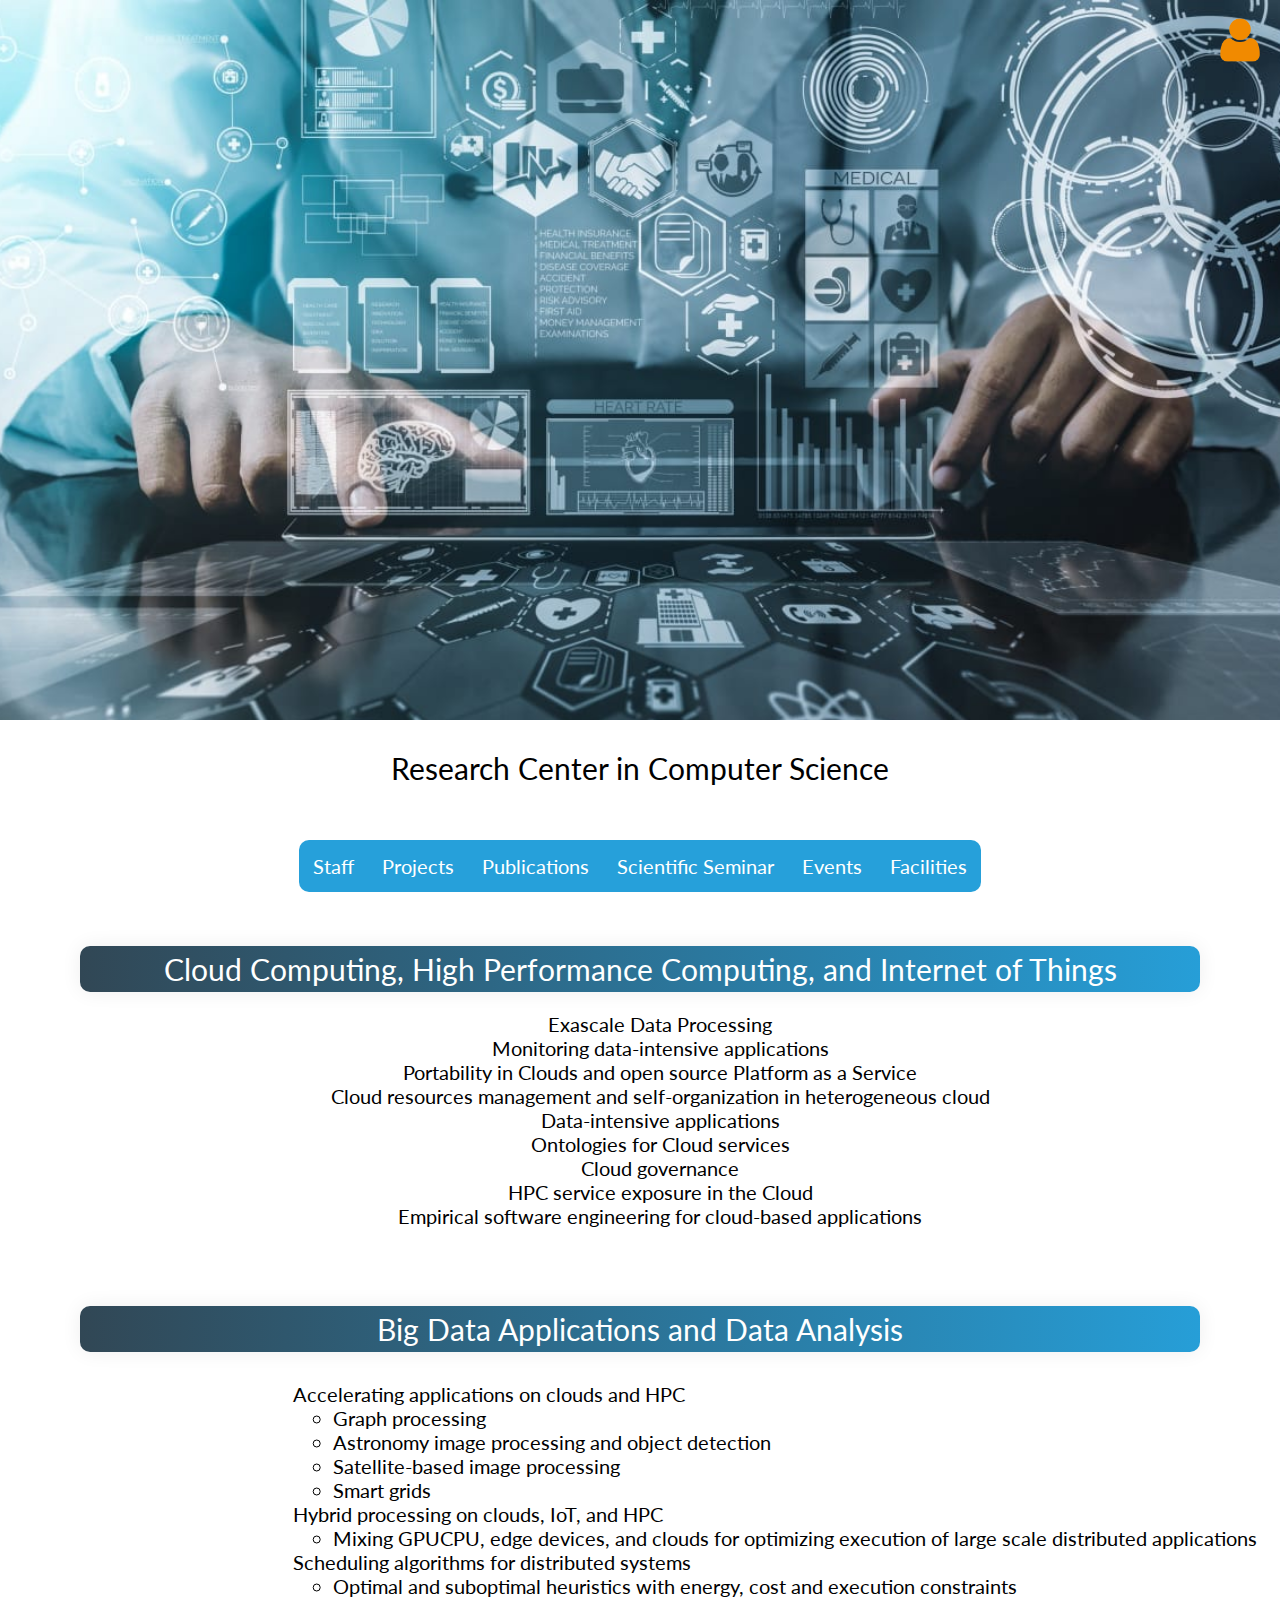
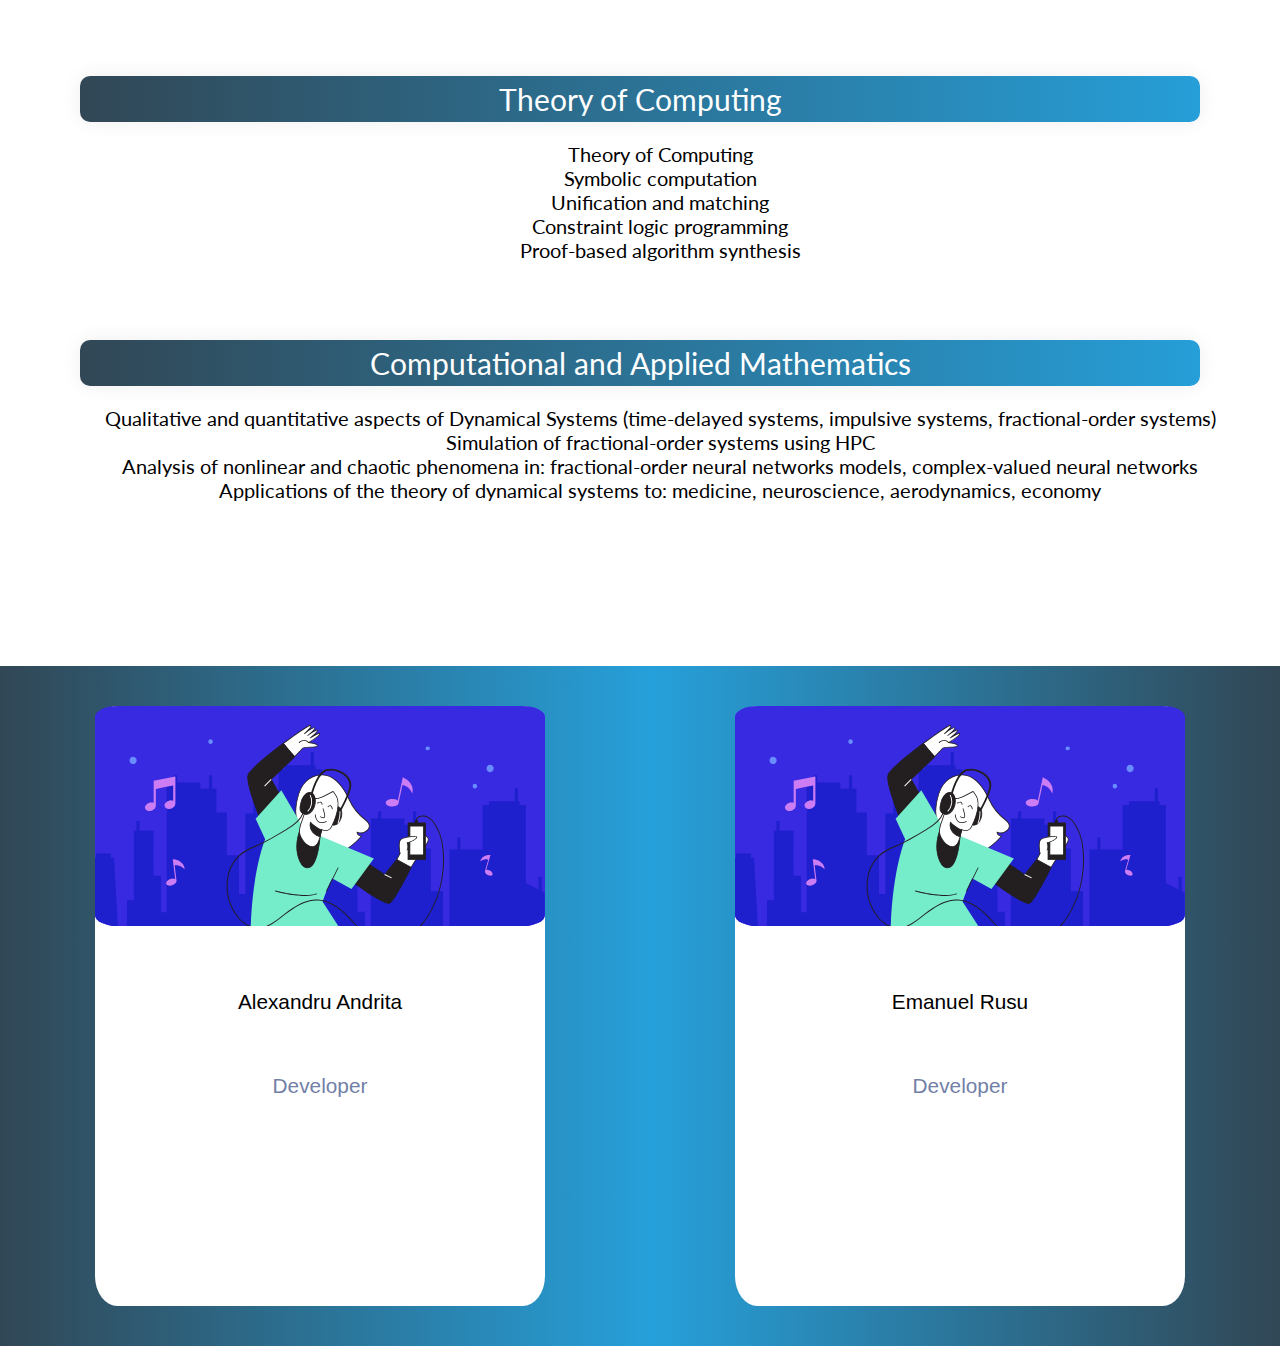
<file: index.html>
<!DOCTYPE html>
<html>
<head>
    <meta charset="utf-8">
    <title>Homepage</title>
    <link rel="stylesheet" href="styles\style_index.css" />
    <link rel="preconnect" href="https://fonts.googleapis.com">
    <link rel="preconnect" href="https://fonts.gstatic.com" crossorigin>
    <link href="https://fonts.googleapis.com/css2?family=Lato&display=swap" rel="stylesheet">
</head>

<body>

  <div class="parallax">
    <div class="divAccountImage">
      <a href="php_login.php"><img src="styles\images\Logo\accountLogo.png" class="accountLogoImage"/></a>
    </div>
  </div>

  <div class="text">
    <p class="research-title">Research Center in Computer Science</p>
    <br>

    <div class="divMenu">
      <ul class="listMenu">
        <li class="listItem"><a href="php_login.php">Staff</a></li>
        <li class="listItem"><a href="php_login.php">Projects</a>
          <div class="subMenu">
            <ul class="listSubMenu">
              <li class="listItem"><a href="php_login.php">Current Projects</a></li>
              <li class="listItem"><a href="php_login.php">Former Projects</a></li>
            </ul>
          </div>
        </li>
        <li class="listItem"><a href="php_login.php">Publications</a></li>
        <li class="listItem"><a href="php_login.php">Scientific Seminar</a></li>
        <li class="listItem"><a href="php_login.php">Events</a></li>
        <li class="listItem"><a href="php_login.php">Facilities</a></li>
      </ul>
    </div>

    <br>

    <div class="btn-grad">Cloud Computing, High Performance Computing, and Internet of Things</div>
    <ul class="cloud-computing centrare">

      <li>Exascale Data Processing</li>
      <li>Monitoring data-intensive applications</li>
      <li>Portability in Clouds and open source Platform as a Service</li>
      <li>Cloud resources management and self-organization in heterogeneous cloud</li>
      <li>Data-intensive applications</li>
      <li>Ontologies for Cloud services</li>
      <li>Cloud governance</li>
      <li>HPC service exposure in the Cloud</li>
      <li>Empirical software engineering for cloud-based applications</li>
    </ul>

    <br>
    <br>


    <div class="btn-grad">Big Data Applications and Data Analysis</div>
    <div class="contentBDA">
    <ul class="cloud-computing">
      <li>
        Accelerating applications on clouds and HPC<ul >
          <li>Graph processing</li>
          <li>Astronomy image processing and object detection</li>
          <li>Satellite-based image processing</li>
          <li>Smart grids</li>
        </ul>
      </li>
      <li>
        Hybrid processing on clouds, IoT, and HPC<ul type='circle'>
          <li>
            Mixing GPUCPU, edge devices, and clouds for optimizing execution of large scale distributed applications
          </li>
        </ul>
      </li>
      <li>
        Scheduling algorithms for distributed systems<ul type='circle'>
          <li>
            Optimal and suboptimal heuristics with energy, cost and execution constraints
          </li>
        </ul>
      </li>
    </ul>
    </div>

    <br>
    <br>


    <div class="btn-grad">Theory of Computing</div>
    <ul class="cloud-computing centrare">
      <li>
        Theory of Computing
      </li>
      <li>
        Symbolic computation
      </li>
      <li>
        Unification and matching
      </li>
      <li>
        Constraint logic programming
      </li>
      <li>
        Proof-based algorithm synthesis
      </li>
    </ul>

    <br>
    <br>

    <div class="btn-grad">Computational and Applied Mathematics</div>
    <ul class="cloud-computing centrare">
      <li>
        Qualitative and quantitative aspects of Dynamical Systems (time-delayed systems, impulsive systems, fractional-order systems)
      </li>
      <li>
        Simulation of fractional-order systems using HPC
      </li>
      <li>
        Analysis of nonlinear and chaotic phenomena in: fractional-order neural networks models, complex-valued neural networks
      </li>
      <li>
        Applications of the theory of dynamical systems to: medicine, neuroscience, aerodynamics, economy
      </li>
    </ul>

  <br>
  <br>

  <br>
  <br>
  <br>
  <br>

  <div class="carduri">
    <div class = "card-base">
      <img class = "hero" src="styles\images\illustration-hero.svg" alt="">
      <p class = "nume-prenume">Alexandru Andrita</p>
      <p class="functie">Developer</p>
    </div>

    <div class = "card-base">
          <img class = "hero" src="styles\images\illustration-hero.svg" alt="">
          <p class = "nume-prenume">Emanuel Rusu</p>
          <p class="functie">Developer</p>
    </div>
  </div>

  <button onclick="goToTop()" id="goToTopButton" title="Go to Top Button">Top</button>

<script src="scripts\js_index.js"></script>

</body>
</html>
</file>
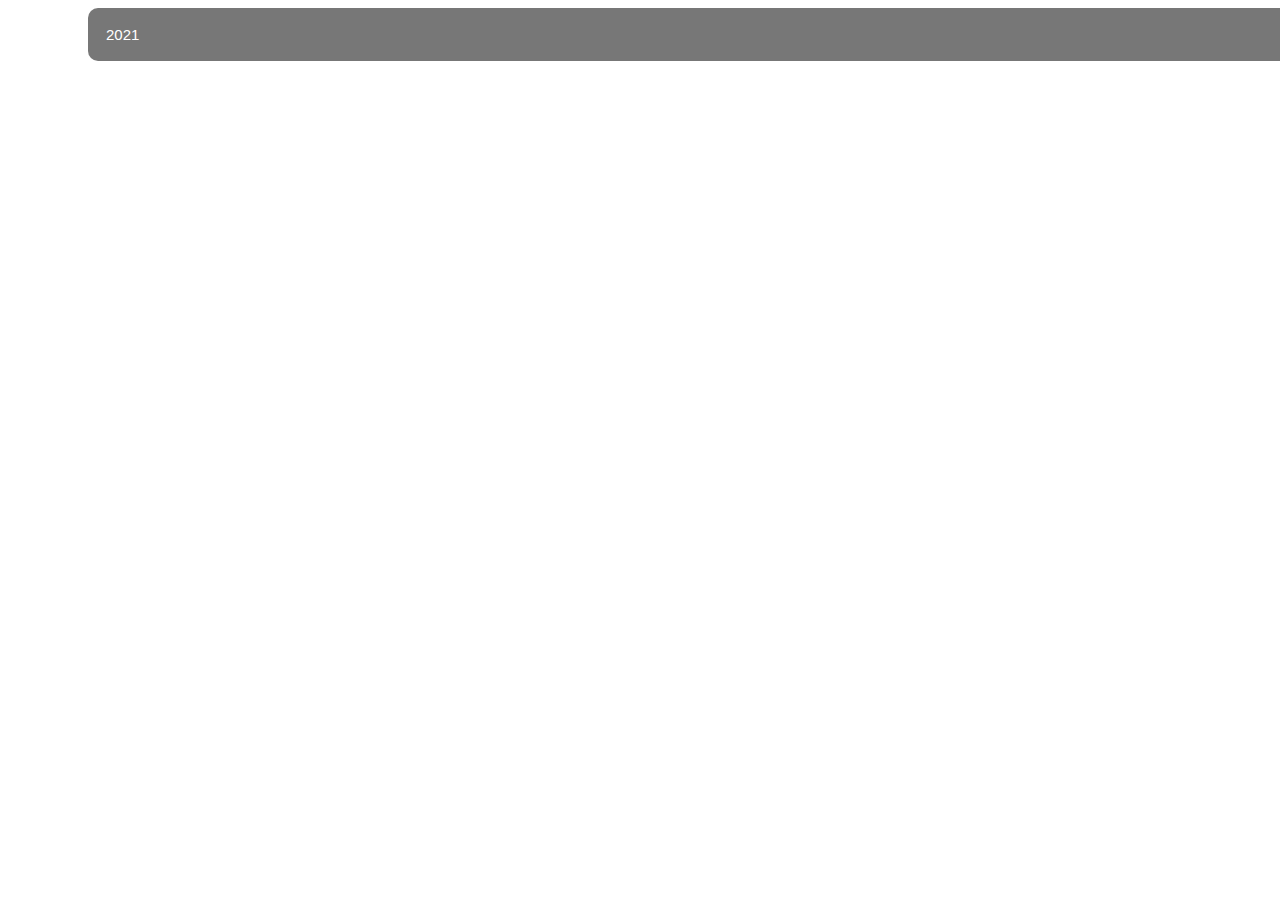
<file: 20.html>
<!DOCTYPE html>
<html>
<head>
    <meta charset="utf-8">
    <title>2020</title>
    <link rel="stylesheet" href="styles\style_20.css">

</head>

<body>

  <button type="button" class="collapsible">2021</button>
  <div class="content">
    <p><strong>Journal papers</strong></p>
    <hr>
    <p>Turcu, F., Bonchiș C., Najim M. Vector partitions, multi-dimensional Faà di Bruno formulae and generating algorithms. Discrete Applied Mathematics, vol 272(2020), pp. 90-99, Elsevier.<br>
Balogh, J., Bonchiş C., Diniş D., Istrate G., Todinca I. On the heapability of finite partial orders. Discrete Mathematics and Theoretical Computer Science, vol 22, no 1 (2020), paper #17.<br>
R Garrappa, E Kaslik. Stability of fractional-order systems with Prabhakar derivatives. Nonlinear Dynamics, 1-12.<br>
CA Popa, E Kaslik. Finite-Time Mittag–Leffler Synchronization of Neutral-Type Fractional-Order Neural Networks with Leakage Delay and Time-Varying Delays. Mathematics 8 (7), 1146.<br>
R Garrappa, E Kaslik. On initial conditions for fractional delay differential equations. Communications in Nonlinear Science and Numerical Simulation, 105359.<br>
E Kaslik, M Neamţu. Dynamics of a tourism sustainability model with distributed delay. Chaos, Solitons & Fractals 133, 109610.<br>

E Kaslik, R Mureşan. Dynamics of a homeostatically regulated neural system with delayed connectivity. New Trends in Nonlinear Dynamics, 173-182.<br>
M Reja, C Pungila, V Negru. Towards real-time DNA biometrics using GPU-accelerated processing. Logic Journal of the IGPL. Advanced Article jzaa034, https://doi.org/10.1093/jigpal/jzaa034<br>

D.Onchis, C. Istin, C. Tudoran, M. Tudoran, P. Real. Timely-automatic procedure for estimating the endocardial limits of the left ventricle assessed echocardiographically in clinical practice. Diagnostics 10 (1), 40 <br>
Pungila, C., Negru, V., Improving Blockchain Security Validation and Transaction Processing Through Heterogeneous Computing, Advances in Intelligent Systems and Computing, 2020, 951, pp. 132–140 <br>
Bogdan, V., Bonchiş, C., Orhei, C., Custom dilated edge detection filters, Journal of WSCG, 2020, 2020(2020), pp. 161–168 <br>
SPĂTARU, A., DECENTRALIZED AND FAULT TOLERANT CLOUD SERVICE ORCHESTRATION, Scalable Computing, 2020, 21(4), pp. 709–725 <br>
Balint, A.M., Balint, S., Tanasie, L., Mathematical description of the bulk gas flow and that of the content impurity dispersion, which use temporal Caputo or Riemann-Liouville fractional order partial derivatives is nonobjective, Mathematics in Engineering, Science and Aerospace, 2020, 11(3), pp. 699–712</p>
    <hr>
  <p><strong>Conference papers</strong></p>
  <hr>
  <p>Istrate G., Bonchiș C., Gatina C. It's not whom you know, it's what you (or your friends) can do: Coalitional Frameworks for Network Centralities. Proceedings of the 19th International Conference on Autonomous Agents and Multiagent Systems, AAMAS'2020, pp. 566-574. IFAAMAS and ACM Press. <br>
Besik Dundua, Temur Kutsia, Mircea Marin and Cleopatra Pau. Constraint Solving over Multiple Similarity Relations. In Proceedings of 5-th International Conference on Formal Structures for Computation and Deduction (FSCD 2020). <br>
Mircea Marin, Besik Dundua and Temur Kutsia. A Rule-based System for Computation and Deduction in Mathematica. In Proceedings of 13-th International Workshop on Rewriting Logic And Its Applications (WRA 2020). <br>
B. Dundua, T. Kutsia, M. Marin, C. Pau. Extending the \rho Log calculus with proximity relations. In Proceedings of the Fourth International Conference on Applications of Mathematics and Informatics in Natural Sciences and Engineering (AMINSE 2019), Springer Proceedings in Mathematics & Statistics. <br>

B. Dundua, T. Kutsia, M. Marin, and M. Rukhaia. Specification and Analysis of ABAC Policies in a Rule-Based Framework. In Proceedings of the Fourth International Conference on Applications of Mathematics and Informatics in Natural Sciences and Engineering (AMINSE 2019), Springer Proceedings in Mathematics & Statistics. <br>

CG Barburescu, G Iuhasz, Optimizing Deep Learning Models for Object Detection, SYNASC 2020 <br>
Karthekeyan Chandrasekaran, Elena Grigorescu, Gabriel Istrate, Shubhang Kulkarni, Young-San Lin, Minshen Zhu. The Maximum Binary Tree Problem. In Proceedings of the 28th European Symposium on Algorithms (ESA'2020), Leibniz Institute Proceedings in Computer Science (LIPICS), vol. 173, paper #30. <br>
Karthekeyan Chandrasekaran, Elena Grigorescu, Gabriel Istrate, Shubhang Kulkarni, Young-San Lin, Minshen Zhu. Fixed-Parameter Algorithms for Longest Heapable Subsequence and Maximum Binary Tree. In Proceedings of the 15th International Symposium on Parameterized and Exact Computation (IPEC’2020), Leibniz Institute Proceedings in Computer Science (LIPICS), vol. 180, to appear. <br>
V. Kashansky, D. Kimovski, R. Prodan, P. Agrawal, F. Marozzo G. Iuhasz, M. Justyna, J. Garcia-Blas. M3AT: Monitoring Agents Assignment Model for Data-Intensive Applications. 2020 28th Euromicro International Conference on Parallel, Distributed and Network-Based Processing (PDP). <br>
Isabela Drămnesc, Tudor Jebelean. Deductive Synthesis of Min-Max-Sort Using Multisets in Theorema. 2020 IEEE 14th International Symposium on Applied Computational Intelligence and Informatics (SACI). <br>
Isabela Drămnesc, Tudor Jebelean. Deductive Synthesis of Bubble–Sort Using Multisets. 2020 IEEE 18th World Symposium on Applied Machine Intelligence and Informatics (SAMI) 1.Drămnesc, I., Jebelean, T., Automatic Synthesis of Merging and Inserting Algorithms on Binary Trees Using Multisets in Theorema, Lecture Notes in Computer Science (including subseries Lecture Notes in Artificial Intelligence and Lecture Notes in Bioinformatics), 2020, 11989 LNCS, pp. 153–168 <br>
Doan, D.N., Zaharie, D., Petcu, D., Auto-scaling for a Streaming Architecture with Fuzzy Deep Reinforcement Learning, Lecture Notes in Computer Science (including subseries Lecture Notes in Artificial Intelligence and Lecture Notes in Bioinformatics), 2020, 11997 LNCS, pp. 476–488 <br>
Muresan, R., Zaharia, C., Zaharie, D., Using additive Bayesian networks and association rules in antimicrobial resistance analysis, 2020 8th E-Health and Bioengineering Conference, EHB 2020, 2020, 09280255 <br>
Rotovei, D., Zaharie, D., Negru, V., Pop, D., A decision support system for B2B CRM Systems using belief rules, Proceedings - 2020 IEEE 16th International Conference on Intelligent Computer Communication and Processing, ICCP 2020, 2020, pp. 131–138, 9266259 <br>
Lungeanu, D., Dragan, I., Muntean, C., Timar, B., Harnessing information technology while teaching in distress: The pandemic toll vs: The opportunity of long-awaited paradigm shift, 2020 8th E-Health and Bioengineering Conference, EHB 2020, 2020, 9280122 <br>
T Selea, MF Paslaru, AgriSen-A Dataset for Crop Classification, Synasc 2020 <br>

Talia, D., Trunfio, P., Marozzo, F., ...Spătaru, A., Justyna, M., A Novel Data-Centric Programming Model for Large-Scale Parallel Systems, Lecture Notes in Computer Science (including subseries Lecture Notes in Artificial Intelligence and Lecture Notes in Bioinformatics), 2020, 11997 LNCS, pp. 452–463 <br>
IA Tarba, M Gaianu, SA Stefaniga, The Driver's Attention Level, SYNASC, 2020 <br>
Cincar, K., Hospital management and scheduling with multi-agents approach, 2020 8th E-Health and Bioengineering Conference, EHB 2020, 2020, 9280281 <br>
Cincar, K., Sima, I., Machine Learning algorithms approach for Gastrointestinal Polyps classification INISTA 2020 - 2020 International Conference on INnovations in Intelligent SysTems and Applications, Proceedings, 2020, 9194659 <br>
Codreanu, I.-A., Cincar, K., Towards improving crowdsourcing learning for students by using artificial intelligence, eLearning and Software for Education Conference, 2020, pp. 76–83 <br></p>
  </div>
  <script>
  var coll = document.getElementsByClassName("collapsible");
  var i;

  for (i = 0; i < coll.length; i++) {
    coll[i].addEventListener("click", function() {
      this.classList.toggle("active");
      var content = this.nextElementSibling;
      if (content.style.display === "block") {
        content.style.display = "none";
      } else {
        content.style.display = "block";
      }
    });
  }
  </script>


</body>
</html>
</file>
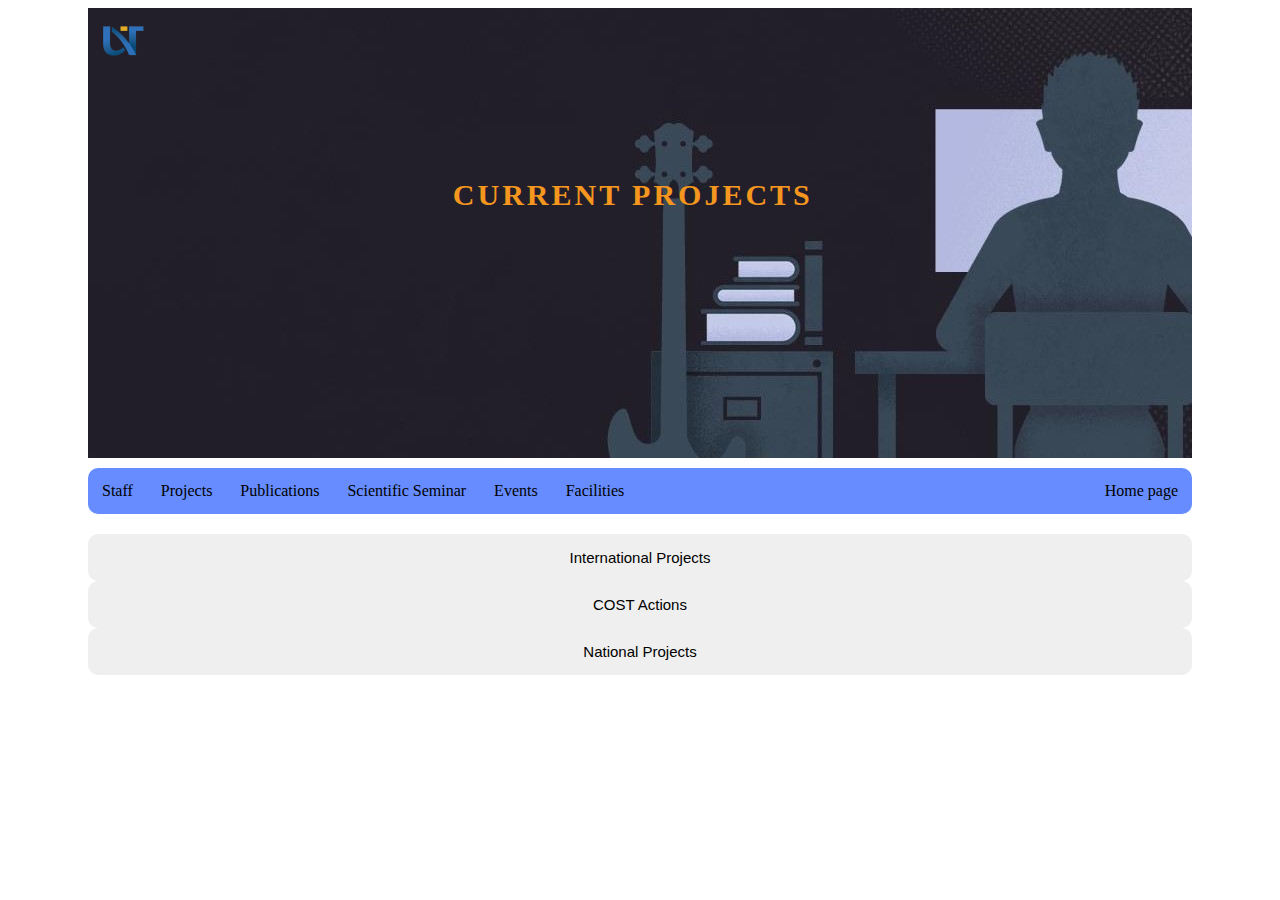
<file: currentProjects.html>
<!DOCTYPE html>
<html lang="en" dir="ltr">
  <head>
    <meta charset="utf-8">
    <title>Current Projects</title>
    <link rel="stylesheet" href="styles\style_currentProjects.css">
  </head>

  <body>

      <div class="image">
        <div class="left">
          <a href="homepage.php">
            <img class="uvtImage" src="styles/images/Logo/uvtLogo.png" />
          </a>
        </div>
        <div class="centered">
          <p class="currentProjectsTitle"><strong>CURRENT PROJECTS</strong></p>
        </div>
      </div>

      <div>
        <ul class="listMenu">
          <li><a href="staff.html">Staff</a></li>
          <li><a href="#">Projects</a>
            <div class="subMenu">
              <ul class="listSubMenu">
                <li><a href="currentProjects.html">Current Projects</a></li>
                <li><a href="formerProjects.html">Former Projects</a></li>
              </ul>
            </div>
          </li>
          <li ><a href="publications.html">Publications</a></li>
          <li ><a href="#">Scientific Seminar</a></li>
          <li ><a href="#">Events</a></li>
          <li ><a href="facilities.html">Facilities</a></li>
          <li class="homepageOption"><a href="homepage.php">Home page</a></li>
        </ul>
      </div>

      <div class="content">
        <button type="button" class="collapsibleButton">International Projects</button>
        <div class="dropdownContent">
            <table>
              <tr>
                <td class="projectNameClass">Project name</td>
                <td class="descriptionClass">Description</td>
              </tr>
              <tr>
                <td>DIPET</td>
                <td>Distributed Stream Processing on Fog and Edge Systems via Transprecise Computing, 2020-2022, Chist-Era project (D. Petcu)</td>
              </tr>
              <tr>
                <td>HARMONIA</td>
                <td>Development of a Support System for Improved Resilience and Sustainable Urban areas to cope with Climate Change and Extreme Events based on GEOSS and Advanced Modelling Tools, H2020-LC-CLA-2020-2 / RIA, 2021-2024 (M. Neagul)</td>
              </tr>
              <tr>
                <td>SERRANO</td>
                <td>Transparent Application Deployment in a Secure, Accelerated and Cognitive Cloud Continuum, H2020/RIA, 2021-2023 (S. Panica)</td>
              </tr>
              <tr>
                <td>DYNAMICS</td>
                <td>H2020-MSCA-RISE-2017, 2018-2022</td>
              </tr>
            </table>
        </div>

        <button type="button" class="collapsibleButton">COST Actions</button>
        <div class="dropdownContent">
          <table>
            <tr>
              <td class="projectNameClass">Project name</td>
              <td class="descriptionClass">Description</td>
            </tr>
            <tr>
              <td>Fractional</td>
              <td>Order systems - analysis, synthesis and their importance for future design, COST CA15225, 2016-2020</td>
            </tr>
            <tr>
              <td>EnetCollect</td>
              <td>European Network for Combining Language Learning with Crowdsourcing Techniques, COST CA16105, 2017-2021</td>
            </tr>
          </table>
        </div>

        <button type="button" class="collapsibleButton">National Projects</button>
        <div class="dropdownContent">
          <table>
            <tr>
              <td class="projectNameClass">Project name</td>
              <td class="descriptionClass">Description</td>
            </tr>
            <tr>
              <td>SCAMP-ML</td>
              <td>Statistici computaţionale avansate pentru planificarea şi urmarirea mediilor de producţie, POC/163/1/3/, 2022-2023</td>
            </tr>
            <tr>
              <td>FUSE4FL</td>
              <td>Deep Learning using geospatial data fusion, PNIII-PED, 2020-2022 (M. Neagul)</td>
            </tr>
            <tr>
              <td>CERES</td>
              <td>Classification software module of asteroids in satellite imagery using machine learning, PNIII-PED, 2020-2022 (M. Frincu)</td>
            </tr>
            <tr>
              <td>Cloud2Energy</td>
              <td>Cloud dynamics using cloud computing for the prediction of photovoltaic energy generation, PNIII-TE, 2020-2022 (M. Frincu)  </td>
            </tr>
            <tr>
              <td>COCO</td>
              <td>Adaptivity in Continuum Computing: from Cloud to Edge, PNIII-PCE, 2021-2023 (D. Petcu)</td>
            </tr>
          </table>
        </div>
      </div>

      <script src="scripts\js_currentProjects.js"></script>

  </body>
</html>
</file>
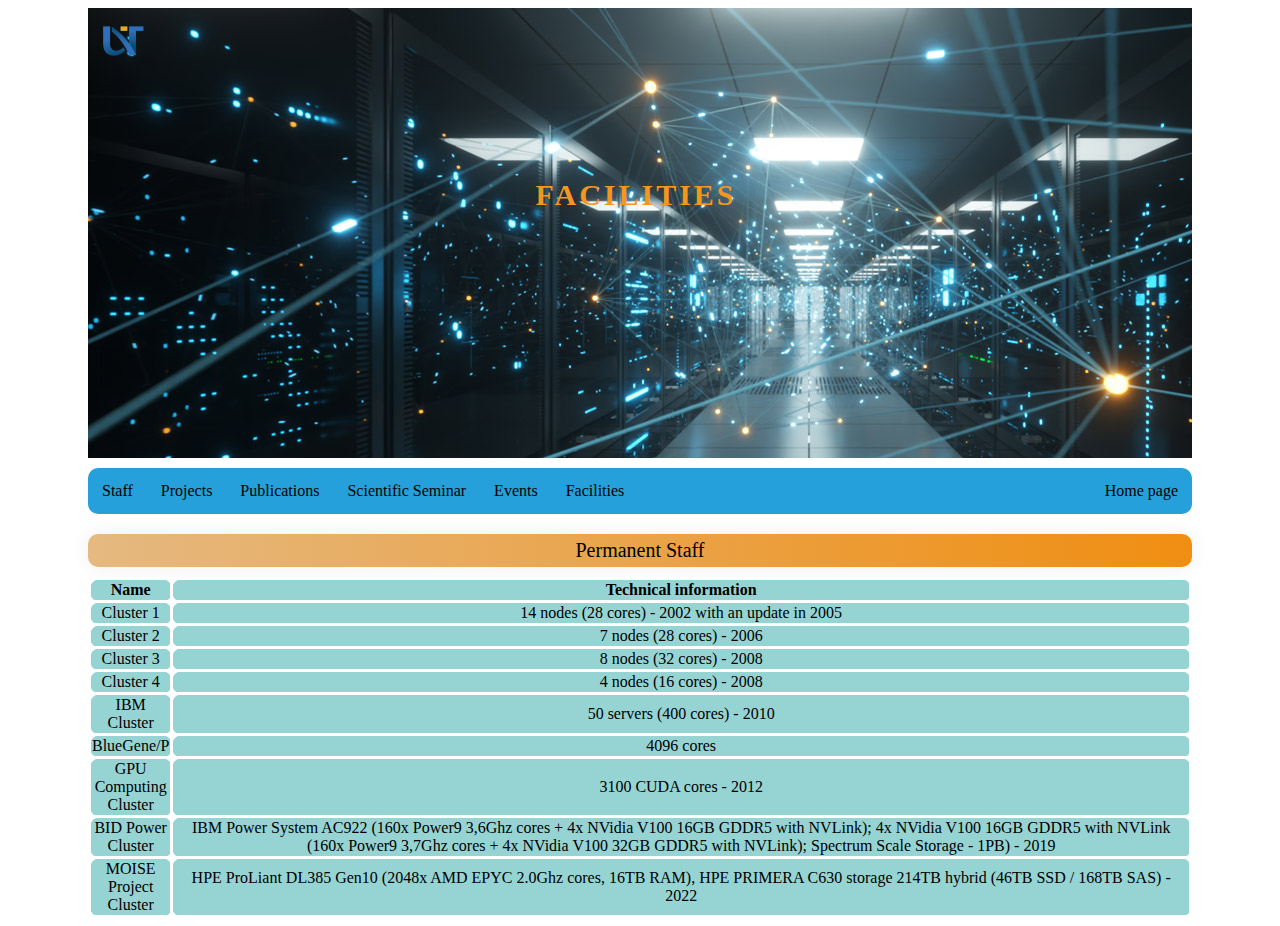
<file: facilities.html>
<!DOCTYPE html>
<html lang="en" dir="ltr">
  <head>
    <meta charset="utf-8">
    <title>Facilities</title>
    <link rel="stylesheet" href="styles\style_facilities.css" />
  </head>
  <body>

    <div class="image">
      <div class="left">
        <a href="homepage.php">
          <img class="uvtImage" src="styles/images/Logo/uvtLogo.png" />
        </a>
      </div>
      <div class="centered">
        <p class="facilitiesTitle"><strong>FACILITIES</strong></p>
      </div>
    </div>

    <div>
      <ul class="listMenu">
        <li><a href="staff.html">Staff</a></li>
        <li><a href="#">Projects</a>
          <div class="subMenu">
            <ul class="listSubMenu">
              <li><a href="currentProjects.html">Current Projects</a></li>
              <li><a href="formerProjects.html">Former Projects</a></li>
            </ul>
          </div>
        </li>
        <li ><a href="publications.html">Publications</a></li>
        <li ><a href="#">Scientific Seminar</a></li>
        <li ><a href="#">Events</a></li>
        <li ><a href="facilities.html">Facilities</a></li>
        <li class="homepageOption"><a href="homepage.php">Home page</a></li>
      </ul>
    </div>

    <div>
      <div class="btn-grad">Permanent Staff</div>

      <table>
        <tr>
          <th class="techName">Name</th>
          <th class="techData">Technical information</th>
        </tr>

        <tr>
          <td>Cluster 1</td>
          <td>14 nodes (28 cores) - 2002 with an update in 2005</td>
        </tr>

        <tr>
          <td>Cluster 2</td>
          <td>7 nodes (28 cores) - 2006</td>
        </tr>

        <tr>
          <td>Cluster 3</td>
          <td>8 nodes (32 cores) - 2008</td>
        </tr>

        <tr>
          <td>Cluster 4</td>
          <td>4 nodes (16 cores) - 2008</td>
        </tr>

        <tr>
          <td>IBM Cluster</td>
          <td>50 servers (400 cores) - 2010</td>
        </tr>

        <tr>
          <td>BlueGene/P</td>
          <td>4096 cores</td>
        </tr>

        <tr>
          <td>GPU Computing Cluster</td>
          <td>3100 CUDA cores - 2012</td>
        </tr>

        <tr>
          <td>BID Power Cluster</td>
          <td>IBM Power System AC922 (160x Power9 3,6Ghz cores + 4x NVidia V100 16GB GDDR5 with NVLink); 4x NVidia V100 16GB GDDR5 with NVLink (160x Power9 3,7Ghz cores + 4x NVidia V100 32GB GDDR5 with NVLink); Spectrum Scale Storage - 1PB) - 2019</td>
        </tr>

        <tr>
          <td>MOISE Project Cluster</td>
          <td>HPE ProLiant DL385 Gen10 (2048x AMD EPYC 2.0Ghz cores, 16TB RAM), HPE PRIMERA C630 storage 214TB hybrid (46TB SSD / 168TB SAS) - 2022</td>
        </tr>
      </table>

    </div>

    
    <button onclick="goToTop()" id="goToTopButton" title="Go to Top Button">Top</button>

    <script src="scripts\js_facilities.js"></script>

  </body>
</html>
</file>
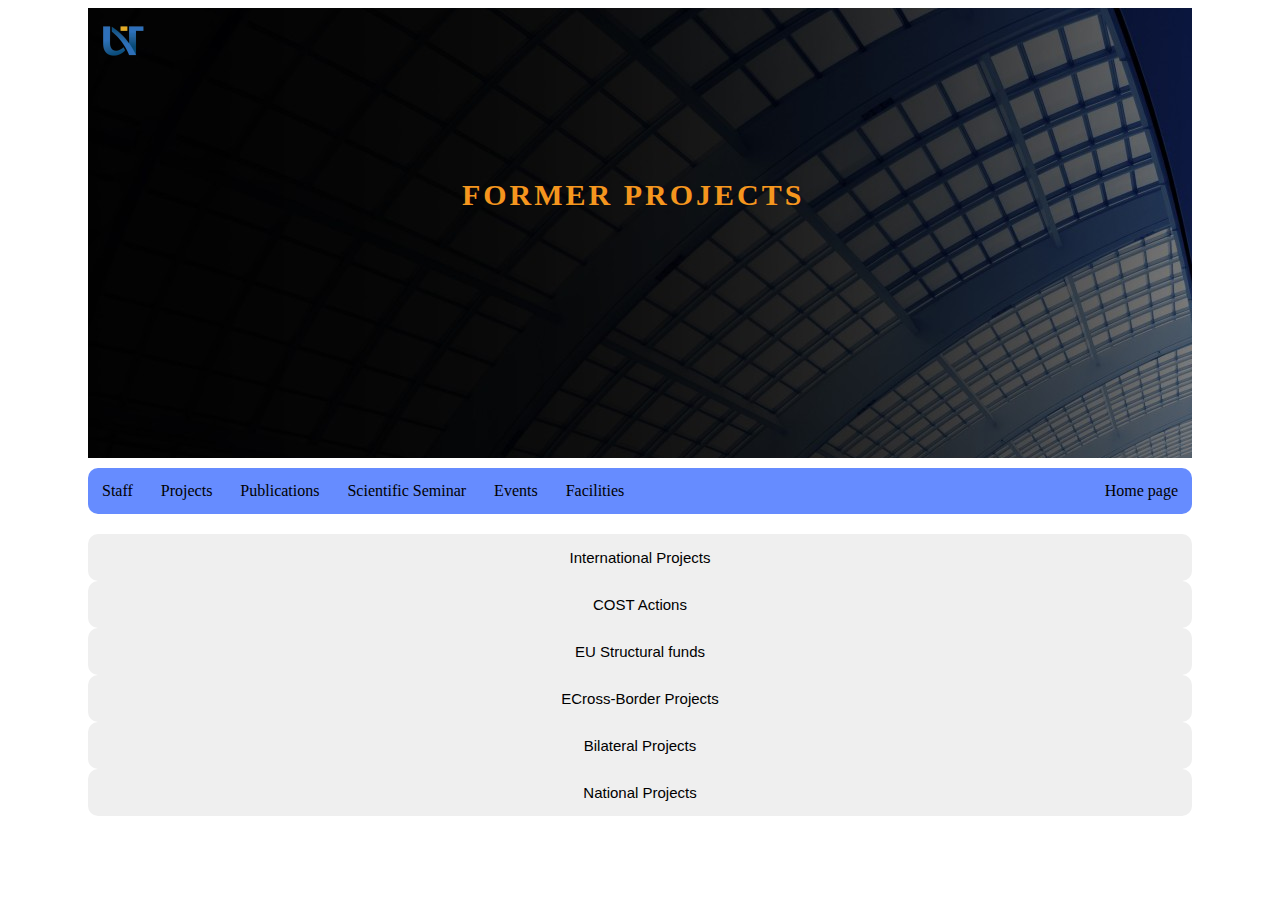
<file: formerProjects.html>
<!DOCTYPE html>
<html lang="en" dir="ltr">
  <head>
    <meta charset="utf-8">
    <title>Former projects</title>
    <link rel="stylesheet" href="styles\style_formerProjects.css">
  </head>
  <body>

    <div class="image">
      <div class="left">
        <a href="homepage.php">
          <img class="uvtImage" src="styles/images/Logo/uvtLogo.png" />
        </a>
      </div>
      <div class="centered">
        <p class="formerProjectsTitle"><strong>FORMER PROJECTS</strong></p>
      </div>
    </div>

    <div>
      <ul class="listMenu">
        <li><a href="staff.html">Staff</a></li>
        <li><a href="#">Projects</a>
          <div class="subMenu">
            <ul class="listSubMenu">
              <li><a href="currentProjects.html">Current Projects</a></li>
              <li><a href="formerProjects.html">Former Projects</a></li>
            </ul>
          </div>
        </li>
        <li ><a href="publications.html">Publications</a></li>
        <li ><a href="#">Scientific Seminar</a></li>
        <li ><a href="#">Events</a></li>
        <li ><a href="facilities.html">Facilities</a></li>
        <li class="homepageOption"><a href="homepage.php">Home page</a></li>
      </ul>
    </div>

    <div class="content">
      <button type="button" class="collapsibleButton">International Projects</button>
      <div class="dropdownContent">
          <table>
            <tr>
              <td class="projectNameClass">Project name</td>
              <td class="descriptionClass">Description</td>
            </tr>
            <tr>
              <td>InnoHPC</td>
              <td>High Performance Computing for effective innovation in the Danube region, EU InterReg, 2017-2019</td>
            </tr>
            <tr>
              <td>ML4EO</td>
              <td>Machine Learning for Earth Observation, ESA Romanian National Industry Incentive Scheme, 2018-2020</td>
            </tr>
            <tr>
              <td>GOVeIn</td>
              <td>European Invoicing Project: implementation of the European electronic invoice within the Public Health area, Connecting Europe Facility (CEF), 2016-2017</td>
            </tr>
            <tr>
              <td>SESAME Net</td>
              <td>Supercomputing Expertise for Small And Medium Enterprises, H2020-EINFRA, 2015-2017</td>
            </tr>
            <tr>
              <td>VI-SEEM</td>
              <td>a unified Virtual Research Environment for South Eastern Europe and Eastern Mediterranean, H2020-EINFRA, 2015-2017</td>
            </tr>
          </table>
      </div>

      <button type="button" class="collapsibleButton">COST Actions</button>
      <div class="dropdownContent">
        <table>
          <tr>
            <td class="projectNameClass">Project name</td>
            <td class="descriptionClass">Description</td>
          </tr>
          <tr>
            <td>NESUS</td>
            <td>Network for Sustainable Ultrascale Computing, COST IC 1305, 2013-2018</td>
          </tr>
          <tr>
            <td>CRONOS</td>
            <td>Computationally Intensive Methods for the Robust Analysis of Non-Standard Data, COST IC 1408, 2014-2018</td>
          </tr>
        </table>
      </div>

      <button type="button" class="collapsibleButton">EU Structural funds</button>
      <div class="dropdownContent">
        <table>
          <tr>
            <td class="projectNameClass">Project name</td>
            <td class="descriptionClass">Description</td>
          </tr>
          <tr>
            <td>Infra Grid</td>
            <td>Service oriented Grid Infrastructure, EU Structural Funds, POSCCE 2009-2011</td>
          </tr>
          <tr>
            <td>IT Career</td>
            <td>IT Practice Stages for Students, EU Structural Funds, POSDRU, 2014-2015</td>
          </tr>
        </table>
      </div>

      <button type="button" class="collapsibleButton">ECross-Border Projects</button>
      <div class="dropdownContent">
        <table>
          <tr>
            <td class="projectNameClass">Project name</td>
            <td class="descriptionClass">Description</td>
          </tr>
          <tr>
            <td>CBIES</td>
            <td>Improving the capability of the Romanian and Serbian authorities of reacting in emergency situations, Romania-Republic of Serbia IPA Cross-Border Cooperation Programme Priority axis no. 2, Measure no. 2.3, 2013-2014</td>
          </tr>
        </table>
      </div>

      <button type="button" class="collapsibleButton">Bilateral Projects</button>
      <div class="dropdownContent">
        <table>
          <tr>
            <td class="projectNameClass">Project name</td>
            <td class="descriptionClass">Description</td>
          </tr>
          <tr>
            <td>Sci Com</td>
            <td>Scientific Computing Platform. Bilateral project Romania-Austria</td>
          </tr>
        </table>
      </div>

      <button type="button" class="collapsibleButton">National Projects</button>
      <div class="dropdownContent">
        <table>
          <tr>
            <td class="projectNameClass">Project name</td>
            <td class="descriptionClass">Description</td>
          </tr>
          <tr>
            <td>BID</td>
            <td>Big Data Science, PN-III-1.2.-PFE-2018 - October 2018- December 2020</td>
          </tr>
          <tr>
            <td>BioAMR</td>
            <td>Bioeconomic approach to antimicrobial agents - use and resistance, PN-III-P1-1.2-PCCDI-2017-0361, April 2018- September 2020</td>
          </tr>
          <tr>
            <td>BISMART</td>
            <td>Applications for the decisional intelligence of the KPI indicators in data management systems for smart meters, PN-III-P2-2.1-PTE-2016-0090, 2016-2017.</td>
          </tr>
          <tr>
            <td>AMICAS</td>
            <td>Automated Management in Cloud and Sky Computing Environments, RO-PNII-ID-PCE, 2012-2016</td>
          </tr>
          <tr>
            <td>Asistsys</td>
            <td>Integrated System of Assistance for Patients with Severe Neuromotor Affections, RO-PNII, 2008-2011</td>
          </tr>
          <tr>
            <td>SCIPA</td>
            <td>Semantic Software Services for Collaboration and Inter-operability for Adaptive Business Processes, RO-PNII, 2008-2011</td>
          </tr>
          <tr>
            <td>Pegaf</td>
            <td>Grid-based experimental platform for developing applications based on workflows and with dynamic allocation of resources, RO-PNII, 2007-2010</td>
          </tr>
        </table>
      </div>
    </div>

    <script src="scripts\js_formerProjects.js"></script>


  </body>
</html>
</file>
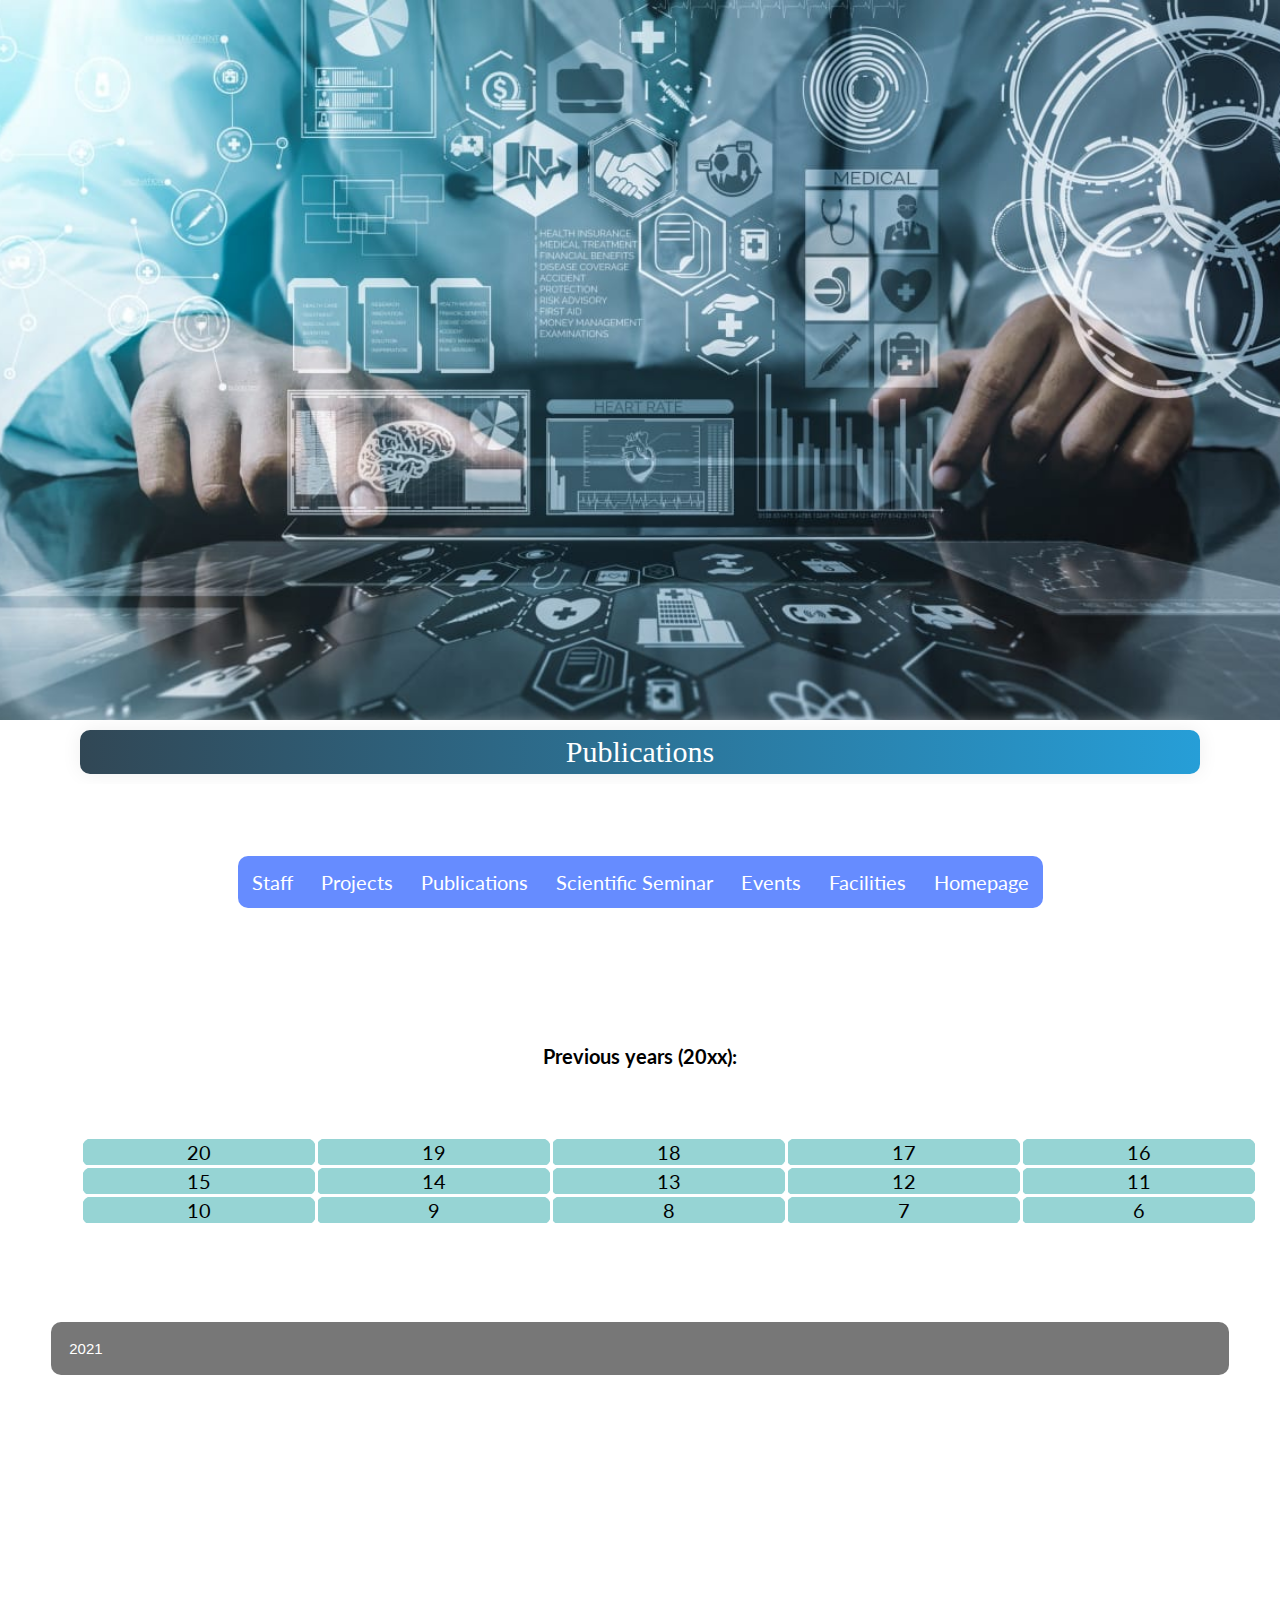
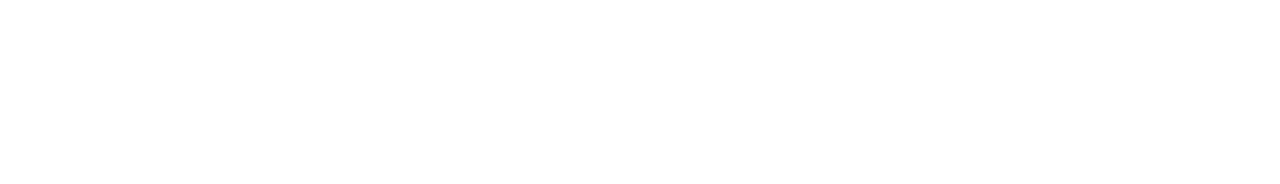
<file: publications.html>
<!DOCTYPE html>
<html>

<head>
  <meta charset="utf-8">
  <title>Publications</title>
  <link rel="stylesheet" href="styles\style_homepage.css" />
  <link rel="preconnect" href="https://fonts.googleapis.com">
  <link rel="preconnect" href="https://fonts.gstatic.com" crossorigin>
  <link href="https://fonts.googleapis.com/css2?family=Lato&display=swap" rel="stylesheet">
  <link rel="stylesheet" href="styles\style_publications.css"/>
</head>

<body>

  <div class="parallax"></div>
  <div class="btn-grad research-title">Publications</div>
  <div class="text">

    <br>
    <br>
    <br>


    <div class="divMenu">
      <ul class="listMenu">
        <li class="listItem"><a href="staff.html">Staff</a></li>
        <li class="listItem"><a href="#">Projects</a>
          <div class="subMenu">
            <ul class="listSubMenu">
              <li class="listItem"><a href="currentProjects.html">Current Projects</a></li>
              <li class="listItem"><a href="formerProjects.html">Former Projects</a></li>
            </ul>
          </div>
        </li>
        <li class="listItem"><a href="publications.html">Publications</a></li>
        <li class="listItem"><a href="scientificSeminar.html">Scientific Seminar</a></li>
        <li class="listItem"><a href="events.html">Events</a></li>
        <li class="listItem"><a href="facilities.html">Facilities</a></li>
        <li class="listItem"><a href="homepage.php">Homepage</a></li>
      </ul>
    </div>

    <br>
    <br>
    <br>
    <br>

    <p><strong>Previous years (20xx):</strong></p> <br>
    <br>

    <div>
      <table class="tabel">
        <tr class="table-row">
          <td> <a href="publications\20.html" style="text-decoration:none;color:black">20</a> </td>
          <td>19</td>
          <td>18</td>
          <td>17</td>
          <td>16</td>
        </tr>
        <tr>
          <td>15</td>
          <td>14</td>
          <td>13</td>
          <td>12</td>
          <td>11</td>
        </tr>
        <tr>
          <td>10</td>
          <td>9</td>
          <td>8</td>
          <td>7</td>
          <td>6</td>
        </tr>
      </table>
    </div>

    <br>
    <br>
    <br>
    <br>


    <button type="button" class="collapsible">2021</button>
    <div class="content">
      <p><strong>Journal papers</strong></p>
      <hr>
      <p>Brandibur, O., Garrappa, R., Kaslik, E., Stability of systems of fractional-order differential equations with Caputo derivatives, Mathematics, 2021, 9(8), 914</p>
      <p>Brandibur, O., Kaslik, E., Stability analysis of multi-term fractional-differential equations with three fractional derivatives, Journal of Mathematical Analysis and Applications, 2021, 495(2), 124751</p>
      <p>Drămnesc, I., Jebelean, T., Synthesis of sorting algorithms using multisets in Theorema, Journal of Logical and Algebraic Methods in Programming, 2021, 119, 100635</p>
      <p>Dundua, B., Kutsia, T., Marin, M., Variadic equational matching in associative and commutative theories, Journal of Symbolic Computation, 2021, 106, pp. 78–109</p>
      <p>Eraşcu, M., Micota, F., Zaharie, D., Scalable optimal deployment in the cloud of component-based applications using optimization modulo theory, mathematical programming
        and symmetry breaking, Journal of Logical and Algebraic Methods in Programming, 2021, 121, 100664</p>
      <p>Ivașcu, T., Negru, V., Activity-aware vital sign monitoring based on a multi-agent architecture. Sensors, 2021, 21(12), 4181</p>
      <p>Kaslik, E., Neamţu, M., Vesa, L.F., Global stability analysis of an unemployment model with distributed delay, Mathematics and Computers in Simulation, 2021, 185, pp. 535–546</p>
      <p>Miok, K., Škrlj, B., Zaharie, D., Robnik-Šikonja, M., To BAN or Not to BAN: Bayesian Attention Networks for Reliable Hate Speech Detection, Cognitive Computation, 2021</p>
      <p>Pârvulescu, L., Stoia, D.I., Miok, K., ...Muntean, M.D., Aburel, O.M., Force and Boldness: Cumulative Assets of a Successful Crayfish Invader, Frontiers in Ecology and Evolution, 2021, 9, 581247</p>
      <p>Onchis, D.M., Gillich, G.-R., Stable and explainable deep learning damage prediction for prismatic cantilever steel beam, Computers in Industry, 2021, 125, 103359</p>
      <p>Karthekeyan Chandrasekaran, Elena Grigorescu, Gabriel Istrate, Shubhang Kulkarni, Young-San Lin, Minshen Zhu. The Maximum Binary Tree Problem. Algorithmica. Journal version of paper in Proceedings of the 28th European Symposium on Algorithms
        (ESA'2020).</p>
      <p>Nouara, A., Amara, A., Kaslik, E., ...Martinez, F., Kaabar, M.K.A.. A study on multiterm hybrid multi-order fractional boundary value problem coupled with its stability analysis of Ulam–Hyers type, Advances in Difference Equations, 2021,
        2021(1), 343</p>
      <p>Sferdian, M., Frincu, M. When old meets new: Evaluating numerical and machine learning based eclipse prediction methods, Romanian Astronomical Journal, 2021, 31(2), pp. 133–151</p>
      <p>Spataru, A.L., Pungila, C.-P., Radovancovici, M., A high-performance native approach to adaptive blockchain smart-contract transmission and execution, Information Processing and Management, 2021, 58(4), 102561</p>
      <p>Valcan, S., Gaianu, M., Ground truth data generator for eye location on infrared driver recordings, Journal of Imaging, 2021, 7(9), 162</p>
      <hr>
      <p><strong>Conference papers</strong></p>
      <hr>
      <p>G. Istrate. Models We Can Trust: Towards a Systematic Discipline of (Agent-Based) Model Interpretation and Validation. Proceedings of the 20th International Conference on Autonomous Agents and Multiagent Systems, AAMAS'2021, pp.6-11. IFAAMAS
        and ACM Press.</p>
      <p>G. Istrate. Game-theoretic Models of Moral and Other-Regarding Agents. Proceedings of the 18th Conference on Theoretical Aspects of Rationality and Knowledge (TARK'2021), June 25-27, 2021, Tsinghua University, Beijing, China (online),
        Electronic Proceedings in Theoretical Computer Science no. 335, pp. 213-228, 221.</p>
      <p>G. Istrate, C. Bonchis and A. Craciun. Kernelization, Proof Complexity and Social Choice. Proceedings of the 48th International Colloquium on Automata, Languages, and Programming (ICALP). July, 12 - 16 2021. Glasgow, Scotland (online), Leibniz
        International Proceedings in Informatics (LIPICS), vol. 198, paper #131, pp.131:1-131:21.</p>
      <p>Isabela Drămnesc, Tudor Jebelean. Synthesis of Merging algorithms on binary trees using multisets in Theorema. SACI'2021.</p>
      <p>Isabela Drămnesc, Tudor Jebelean. AlCons : Deductive Synthesis of Sorting Algorithms in Theorema. Lecture Notes in Computer Science (including subseries Lecture Notes in Artificial Intelligence and Lecture Notes in Bioinformatics), 2021, 12819
        LNCS, pp. 314–333</p>
      <p>Alexandra Fortiș, Florin Fortiș. Cloud computing projects: a bibliometric overview. AINA'2021, CCPI Workshop. Lecture Notes in Networks and Systems, 2021, 227, pp. 127–138</p>
      <p>C Pungila, V Negru, A Fast Heterogeneous Approach to Enhanced Blockchain Attack Resilience and Mitigation, Computational Intelligence in Security for Information Systems Conference, 3-12, 2021</p>
    </div>

    <button onclick="goToTop()" id="goToTopButton" title="Go to Top Button">Top</button>

    <script src="scripts\js_publications.js"></script>

  </div>




</body>

</html>
</file>
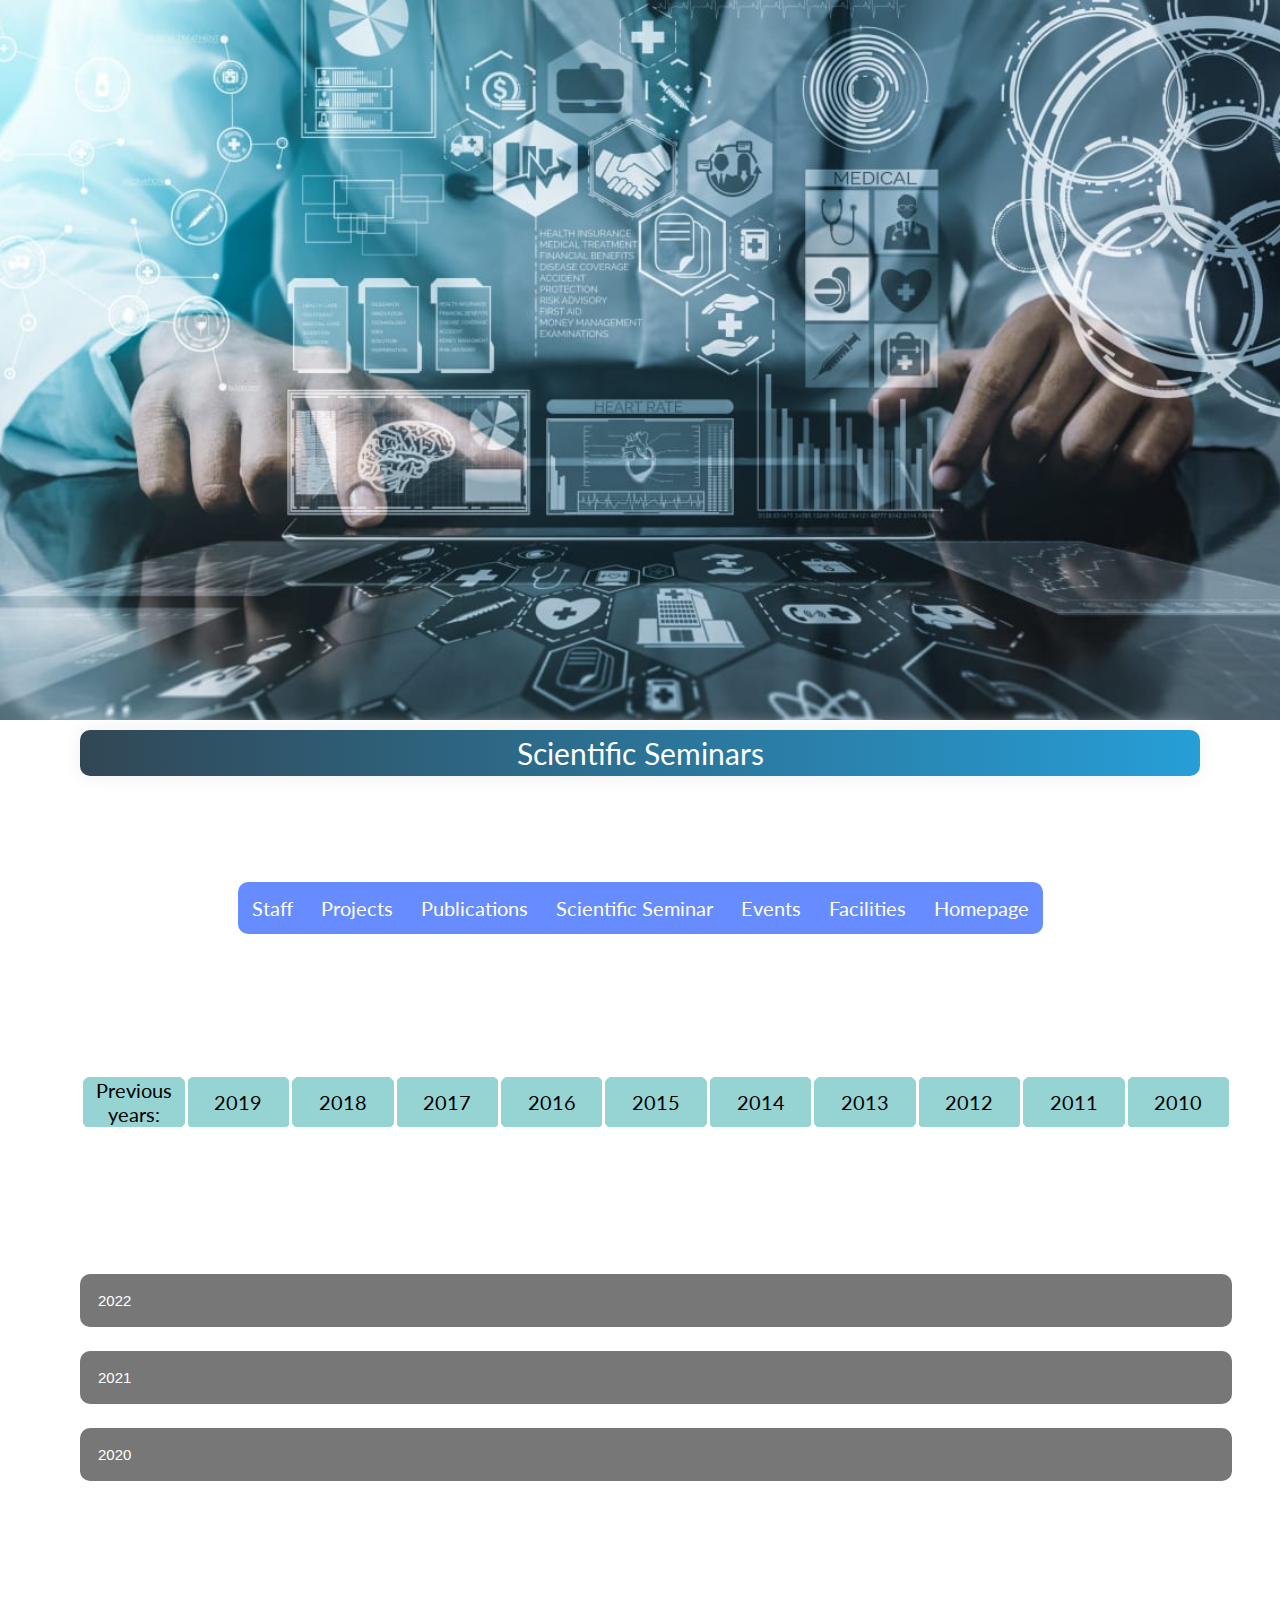
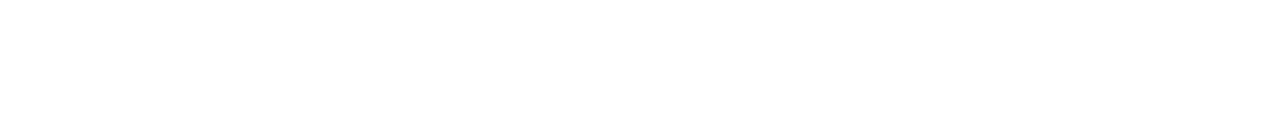
<file: scientificSeminar.html>
<!DOCTYPE html>
<html>
<head>
    <meta charset="utf-8">
    <title>Scientific Seminars</title>
    <link rel="stylesheet" href="styles\style_homepage.css" />
    <link rel="preconnect" href="https://fonts.googleapis.com">
    <link rel="preconnect" href="https://fonts.gstatic.com" crossorigin>
    <link href="https://fonts.googleapis.com/css2?family=Lato&display=swap" rel="stylesheet">
    <link rel="stylesheet" href="styles\style_scientificSeminar.css">
</head>

<body>

  <div class="parallax">
  </div>

  <div class="text">
    <div class="btn-grad research-title">Scientific Seminars</div>
    <br>
    <br>
    <br>
    <br>


    <div class="divMenu">
      <ul class="listMenu">
        <li class="listItem"><a href="staff.html">Staff</a></li>
        <li class="listItem"><a href="#">Projects</a>
          <div class="subMenu">
            <ul class="listSubMenu">
              <li class="listItem"><a href="currentProjects.html">Current Projects</a></li>
              <li class="listItem"><a href="formerProjects.html">Former Projects</a></li>
            </ul>
          </div>
        </li>
        <li class="listItem"><a href="publications.html">Publications</a></li>
        <li class="listItem"><a href="scientificSeminar.html">Scientific Seminar</a></li>
        <li class="listItem"><a href="events.html">Events</a></li>
        <li class="listItem"><a href="facilities.html">Facilities</a></li>
        <li class="listItem"><a href="homepage.php">Homepage</a></li>
      </ul>
    </div>

    <br>
    <br>
    <br>
    <br>
    <br>


  <div>
    <table class = "tabel">
      <tr class="table-row">
        <td>Previous years: </td>
        <td><a href="scientific_seminar\2019.html" class="linkSeminar">2019</a></td>
        <td><a href="scientific_seminar\2018.html" class="linkSeminar">2018</a></td>
        <td><a href="scientific_seminar\2017.html" class="linkSeminar">2017</a></td>
        <td><a href="scientific_seminar\2016.html" class="linkSeminar">2016</a></td>
        <td><a href="scientific_seminar\2015.html" class="linkSeminar">2015</a></td>
        <td><a href="scientific_seminar\2014.html" class="linkSeminar">2014</a></td>
        <td><a href="scientific_seminar\2013.html" class="linkSeminar">2013</a></td>
        <td><a href="scientific_seminar\2012.html" class="linkSeminar">2012</a></td>
        <td><a href="scientific_seminar\2011.html" class="linkSeminar">2011</a></td>
        <td><a href="scientific_seminar\2010.html" class="linkSeminar">2010</a></td>

      </tr>

    </table>
  </div>

  <br>
  <br>
  <br>
  <br>
  <br>
  <br>

  <button type="button" class="collapsible">2022</button>
  <div class="content">
    <p><strong>2022</strong></p>
    <hr>
    <p>(online meetings on Google Meet - https://meet.google.com/fim-ewxf-vdg)</p>
    <hr>

    <p>Technologies for brain health</p>

    <p>Paula Petcu, Brain+ and Healthy Mind Tech, Denmark</p>

    <p>May 11, 2022, 6PM, online</p>

    <hr>

    <p>Early work with BCIs to control robots</p>

    <p>Brendan Allison, University of California, San Diego, USA</p>

    <p>April 20, 2022, 6PM, online</p>

    <hr>

    ''Lightweight Interpolation-Based Surrogate Modelling for Multi-Objective Continuous Optimisation'' <br> <br>

    Ciprian Zăvoianu, Robert Gordon University, Aberdeen, UK <br> <br>

    April 13, 2022, 6PM, online <br>

    <hr>

    ''On eco-friendly digital currencies and why blockchain technology is misunderstood'' <br> <br>

    Ciprian Pungilă, West University of Timisoara<br> <br>

    April 6, 2022, 6PM, online <br>

    <hr>

    ''A blockchain-driven architecture for antimicrobial resistance detection'' <br> <br>

    Alexe Luca Spătaru, West University of Timisoara <br> <br>

    March 30, 2022, 6PM, online <br>

    <hr>

    ''The role of the universities in the entrepreneurial ecosystem'' <br> <br>

    Duncan T. Moore, University of Rochester, USA <br> <br>

    March 23, 2022, 5PM, online (Zoom)<br> <br>
    ''Cloud Movement Forecasting based on Wind Modeled from Satellite Imagery and a Modified Flocking Algorithm''<br> <br>

    Marius Penteliuc, West University of Timisoara<br> <br>

    March 23, 2022, 6:30 PM, online (https://meet.google.com/fim-ewxf-vdg)<br>

    <hr>

    ''Association Studies and Genetic Diversity'' <br> <br>

    Alexandru Mizeranschi, Research and Development Station for Bovine – Arad <br> <br>

    March 16, 2022, 6PM, online <br>

    <hr>

    ''Scalable Optimal Deployment in the Cloud of Component-based Applications using Optimization Modulo Theory, Mathematical Programming and Symmetry Breaking'' <br> <br>

    Mădălina Erașcu, West University of Timisoara <br> <br>

    March 11, 2022, 6PM, online <br>

    <hr>

    ''NDFA-based inexact pattern-matching through local optimum'' <br> <br>

    Darius Galis, West University of Timisoara <br> <br>

    March 9, 2022, 6PM, online <br>

    <hr>
  </div>

      <br>
      <br>

    <button type="button" class="collapsible">2021</button>
    <div class="content">
      <p><strong>2021</strong></p>
      <hr>
      ''Allocation with Weak Priorities and General Constraints'' <br> <br>

      Young-San Lin, Purdue University, USA <br> <br>

      November 24, 2021, 6PM, online <br>

      <hr>

      ''When old meets new: evaluating numerical and machine learning based eclipse prediction methods'' <br> <br>

      Mara Sferdian, West University of Timisoara <br> <br>

      ''Ensemble Methods for Automated Asteroid Detection'' <br> <br>

      Raul Urechiatu, West University of Timisoara <br>

      <hr>

      June 2, 2021, 6PM, online <br> <br>

      ''On identifying similar bio.tools'' <br> <br>

      Hans Ienasescu, Technical University of Denmark <br>

      <hr>

      May 19, 2021, 6PM, online <br> <br>

      ''Explainable Artificial Intelligence - XAION platform'' <br> <br>

      Darian Onchis, West University of Timisoara <br>
      <hr>

      April 21, 2021, 6PM, online <br> <br>

      ''OGOR - A Software Tool for Agricultural Land Monitoring'' (joint event Scientific Seminar & Entrepreneurship Cafe) <br> <br>

      Dafina Jeaca, OGOR, Romania <br>
      <hr>

      April 14, 2021, 6PM, online <br> <br>

      ''The Complexity of Online Bribery in Sequential Elections'' <br> <br>

      Lane A. Hemaspaandra, University of Rochester, USA <br>

      <hr>

      April 7, 2021, 6PM, online <br> <br>

      ''Outline of Data Science'' <br> <br>

      Toni Mitchell, Head of Data & Analytics at Cmed Clinical Research, UK <br>

      <hr>

      March 31, 2021, 6PM, online <br> <br>

      ''Rational Synthesis in the Commons with Careless and Careful Agents'' <br> <br>

      Rodica Condurache, A.I. Cuza University, Iasi, Romania <br> <br>

      March 24, 2021, 6PM, online <br>

      <hr>

      ''Parallel Numerical Algorithms for Fractional Order Systems'' <br> <br>

      Florin Rosu, West University of Timisoara, Romania <br> <br>

      March 10, 2021, 6PM, online <br>

    </div>


        <br>
        <br>

      <button type="button" class="collapsible">2020</button>
      <div class="content">
        <p><strong>2020</strong></p>
        <hr>

        The physics of statistical inference and community detection <br> <br>

        Cristopher Moore, Santa Fe Institute, USA <br> <br>

        May 20, 2020, online <br>

        <hr>

        Real-time destination prediction for mobile users <br> <br>

        Radu Mariescu, University of Eastern Finland, Finland <br> <br>

        May 6, 2020, online <br>

        <hr>

        Formal Design, Implementation and Verification of Blockchain Languages <br> <br>

        Grigore Rosu, University of Illinois at Urbana Champaign, USA <br> <br>

        April 29, 2020, online <br>

        <hr>

        It's not Whom You Know, it's What You, or Your Friends, can Do: Coalitional Frameworks for Network Centralities <br> <br>

        Gabriel Istrate, West University of Timisoara, Romania <br> <br>

        March 25, 2020, online <br>

        <hr>
      </div>

    </div>

  <script src="scripts\js_scientificSeminar.js"></script>

</body>
</html>
</file>
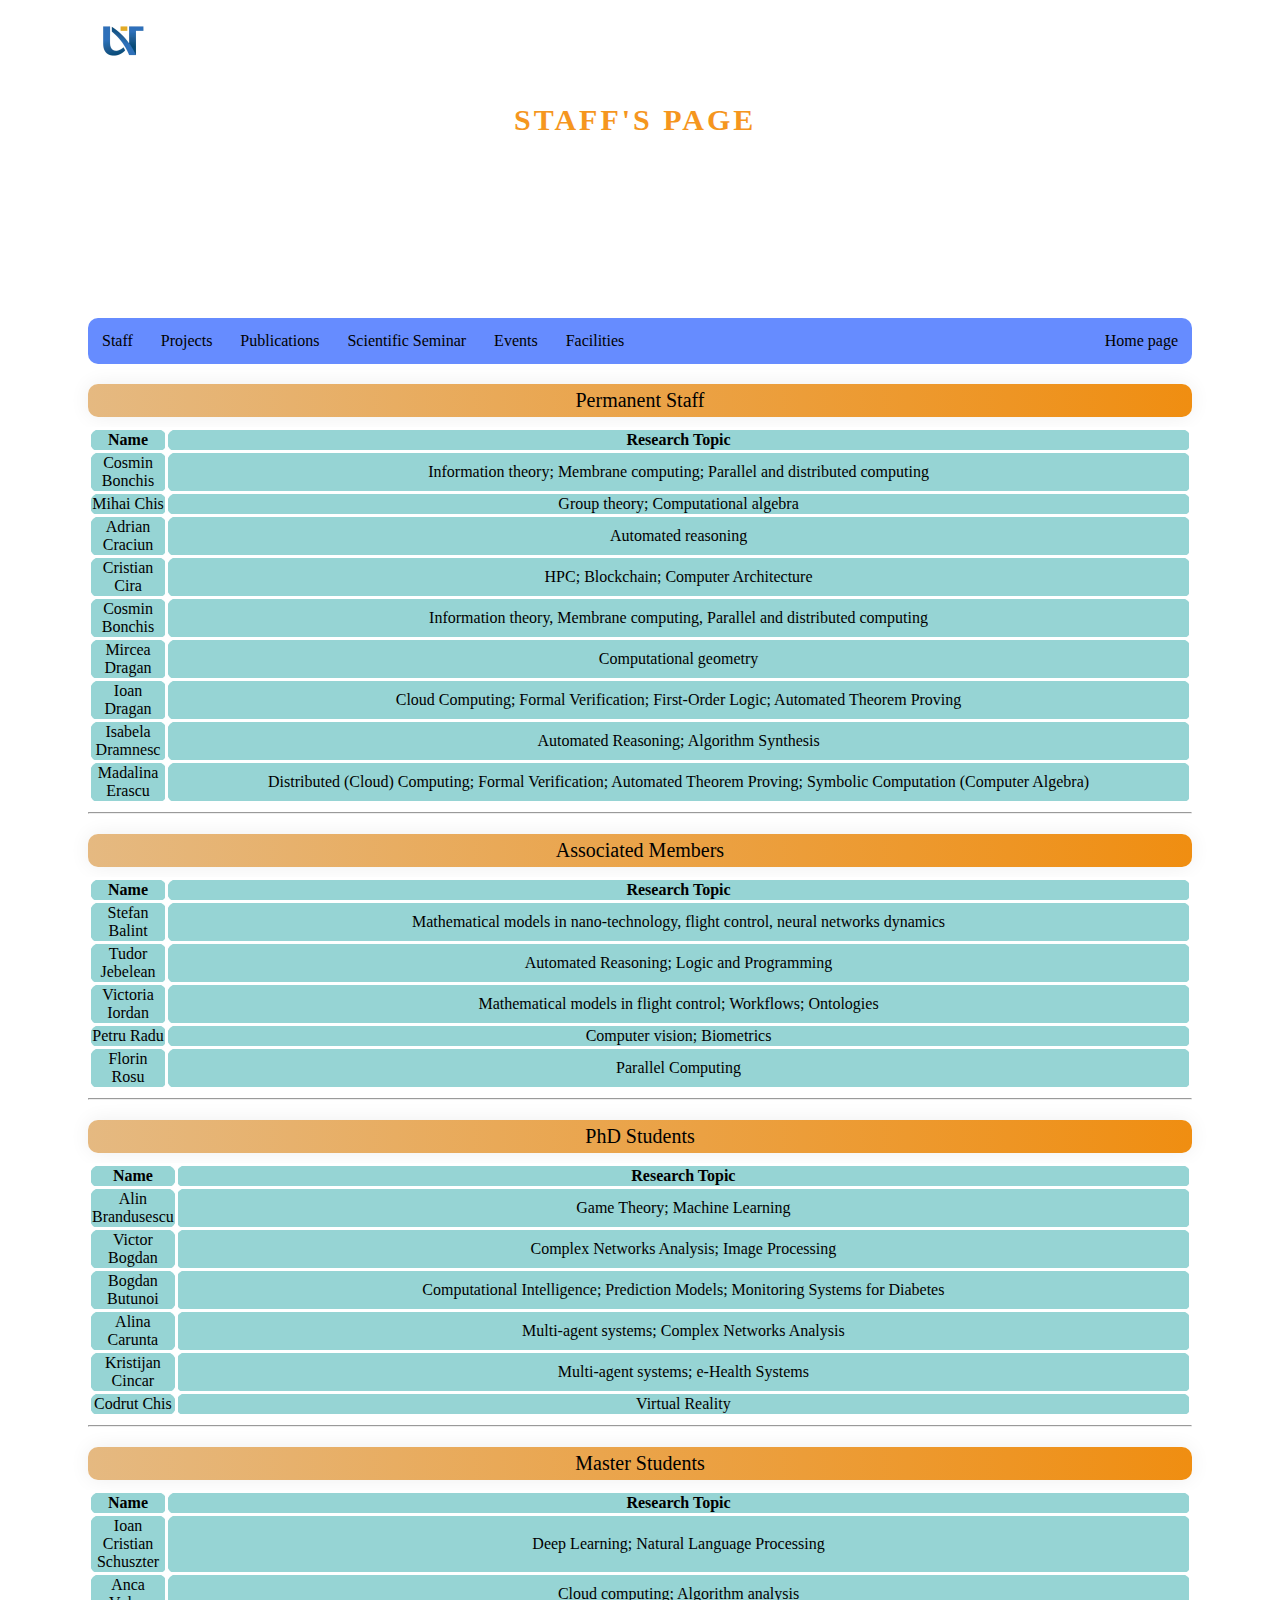
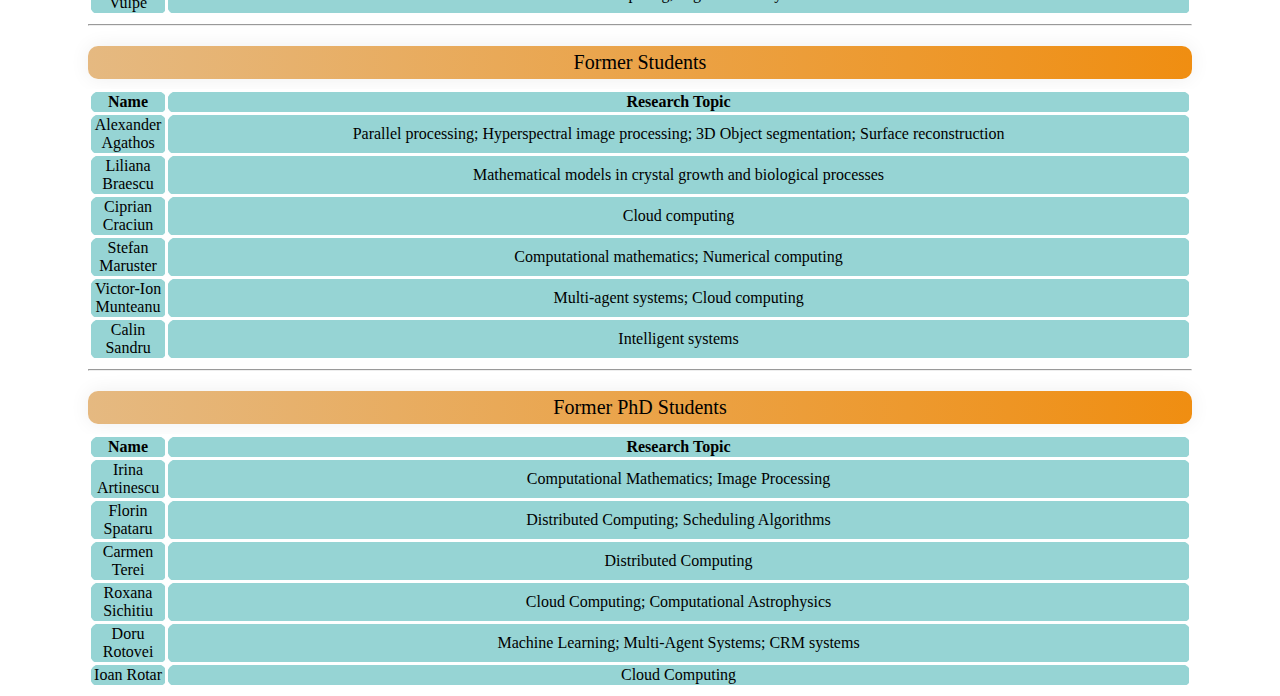
<file: staff.html>
<!DOCTYPE html>
<html lang="en" dir="ltr">

  <head>
    <meta charset="utf-8">
    <title>Staff</title>
    <link rel="stylesheet" href="styles\sytle_staff.css">
  </head>

  <body>

    <div class="image">
      <div class="left">
        <a href="homepage.php">
          <img class="uvtImage" src="styles/images/Logo/uvtLogo.png" />
        </a>
      </div>
      <div class="centered">
        <p class="staffTitle"><strong>STAFF'S PAGE</strong></p>
      </div>
    </div>

      <div>
        <ul class="listMenu">
          <li><a href="staff.html">Staff</a></li>
          <li><a href="#">Projects</a>
            <div class="subMenu">
              <ul class="listSubMenu">
                <li><a href="currentProjects.html">Current Projects</a></li>
                <li><a href="formerProjects.html">Former Projects</a></li>
              </ul>
            </div>
          </li>
          <li ><a href="publications.html">Publications</a></li>
          <li ><a href="#">Scientific Seminar</a></li>
          <li ><a href="#">Events</a></li>
          <li ><a href="facilities.html">Facilities</a></li>
          <li class="homepageOption"><a href="homepage.php">Home page</a></li>
        </ul>
      </div>

      <div>
        <div class="btn-grad">Permanent Staff</div>

        <table>
          <tr>
            <th class="professorData">Name</th>
            <th class="researchData">Research Topic</th>
          </tr>

          <tr>
            <td>Cosmin Bonchis</td>
            <td>Information theory; Membrane computing; Parallel and distributed computing</td>
          </tr>

          <tr>
            <td>Mihai Chis</td>
            <td>Group theory; Computational algebra</td>
          </tr>

          <tr>
            <td>Adrian Craciun</td>
            <td>Automated reasoning</td>
          </tr>

          <tr>
            <td>Cristian Cira</td>
            <td>HPC; Blockchain; Computer Architecture</td>
          </tr>

          <tr>
            <td>Cosmin Bonchis</td>
            <td>Information theory, Membrane computing, Parallel and distributed computing</td>
          </tr>

          <tr>
            <td>Mircea Dragan</td>
            <td>Computational geometry</td>
          </tr>

          <tr>
            <td>Ioan Dragan</td>
            <td>Cloud Computing; Formal Verification; First-Order Logic; Automated Theorem Proving</td>
          </tr>

          <tr>
            <td>Isabela Dramnesc</td>
            <td>Automated Reasoning; Algorithm Synthesis</td>
          </tr>

          <tr>
            <td>Madalina Erascu</td>
            <td>Distributed (Cloud) Computing; Formal Verification; Automated Theorem Proving; Symbolic Computation (Computer Algebra)</td>
          </tr>

        </table>

      </div>

      <hr class="solid" />

      <div>
        <div class="btn-grad">Associated Members</div>

        <table>
          <tr>
            <th class="professorData">Name</th>
            <th class="researchData">Research Topic</th>
          </tr>

          <tr>
            <td>Stefan Balint</td>
            <td>Mathematical models in nano-technology, flight control, neural networks dynamics</td>
          </tr>

          <tr>
            <td>Tudor Jebelean</td>
            <td>Automated Reasoning; Logic and Programming</td>
          </tr>

          <tr>
            <td>Victoria Iordan</td>
            <td>Mathematical models in flight control; Workflows; Ontologies</td>
          </tr>

          <tr>
            <td>Petru Radu</td>
            <td>Computer vision; Biometrics</td>
          </tr>

          <tr>
            <td>Florin Rosu</td>
            <td>Parallel Computing</td>
          </tr>

        </table>
      </div>

      <hr class="solid" />

      <div>
        <div class="btn-grad">PhD Students</div>

        <table>
          <tr>
            <th class="professorData">Name</th>
            <th class="researchData">Research Topic</th>
          </tr>

          <tr>
            <td>Alin Brandusescu</td>
            <td>Game Theory; Machine Learning</td>
          </tr>

          <tr>
            <td>Victor Bogdan</td>
            <td>Complex Networks Analysis; Image Processing</td>
          </tr>

          <tr>
            <td>Bogdan Butunoi</td>
            <td>Computational Intelligence; Prediction Models; Monitoring Systems for Diabetes</td>
          </tr>

          <tr>
            <td>Alina Carunta</td>
            <td>Multi-agent systems; Complex Networks Analysis</td>
          </tr>

          <tr>
            <td>Kristijan Cincar</td>
            <td>Multi-agent systems; e-Health Systems</td>
          </tr>

          <tr>
            <td>Codrut Chis</td>
            <td>Virtual Reality</td>
          </tr>

        </table>
      </div>

      <hr class="solid" />

      <div>
        <div class="btn-grad">Master Students</div>

        <table>
          <tr>
            <th class="professorData">Name</th>
            <th class="researchData">Research Topic</th>
          </tr>

          <tr>
            <td>Ioan Cristian Schuszter</td>
            <td>Deep Learning; Natural Language Processing</td>
          </tr>

          <tr>
            <td>Anca Vulpe</td>
            <td>Cloud computing; Algorithm analysis</td>
          </tr>
        </table>

      </div>

      <hr class="solid" />

      <div>
        <div class="btn-grad">Former Students</div>

        <table>
          <tr>
            <th class="professorData">Name</th>
            <th class="researchData">Research Topic</th>
          </tr>

          <tr>
            <td>Alexander Agathos</td>
            <td>Parallel processing; Hyperspectral image processing; 3D Object segmentation; Surface reconstruction</td>
          </tr>

          <tr>
            <td>Liliana Braescu</td>
            <td>Mathematical models in crystal growth and biological processes</td>
          </tr>

          <tr>
            <td>Ciprian Craciun</td>
            <td>Cloud computing</td>
          </tr>

          <tr>
            <td>Stefan Maruster</td>
            <td>Computational mathematics; Numerical computing</td>
          </tr>

          <tr>
            <td>Victor-Ion Munteanu</td>
            <td>Multi-agent systems; Cloud computing</td>
          </tr>

          <tr>
            <td>Calin Sandru</td>
            <td>Intelligent systems</td>
          </tr>
        </table>
      </div>

      <hr class="solid" />

      <div>
        <div class="btn-grad">Former PhD Students</div>

        <table>
          <tr>
            <th class="professorData">Name</th>
            <th class="researchData">Research Topic</th>
          </tr>

          <tr>
            <td>Irina Artinescu</td>
            <td>Computational Mathematics; Image Processing</td>
          </tr>

          <tr>
            <td>Florin Spataru</td>
            <td>Distributed Computing; Scheduling Algorithms</td>
          </tr>

          <tr>
            <td>Carmen Terei</td>
            <td>Distributed Computing</td>
          </tr>

          <tr>
            <td>Roxana Sichitiu</td>
            <td>Cloud Computing; Computational Astrophysics</td>
          </tr>

          <tr>
            <td>Doru Rotovei</td>
            <td>Machine Learning; Multi-Agent Systems; CRM systems</td>
          </tr>

          <tr>
            <td>Ioan Rotar</td>
            <td>Cloud Computing</td>
          </tr>
        </table>
      </div>

      <button onclick="goToTop()" id="goToTopButton" title="Go to Top Button">Top</button>

      <script src="scripts\js_staff.js"></script>

  </body>
</html>
</file>
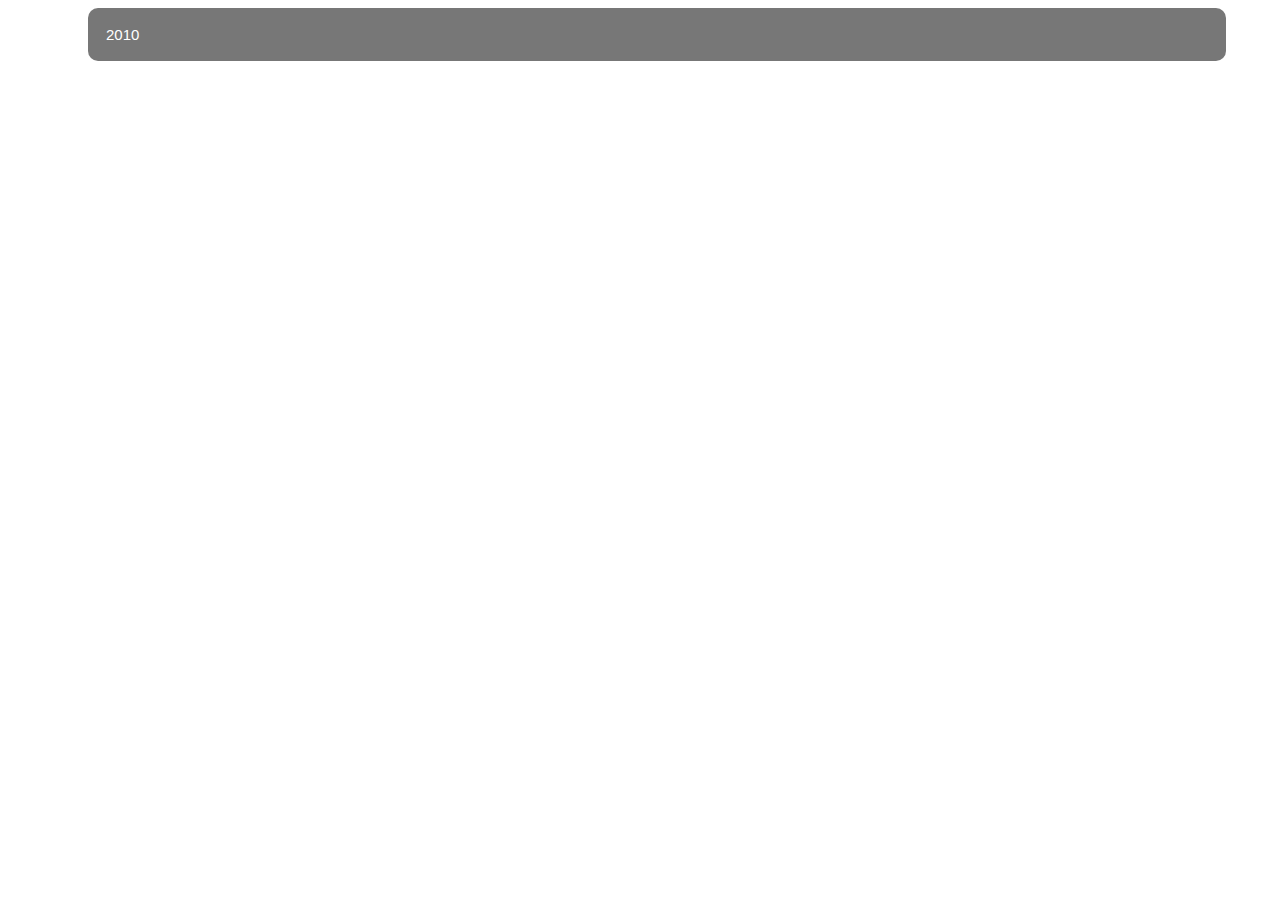
<file: publications/10.html>
<!DOCTYPE html>
<html>
<head>
    <meta charset="utf-8">
    <title>2010</title>
    <link rel="stylesheet" href="..\styles\style_10.css">
</head>

<body>

  <button type="button" class="collapsible">2010</button>
  <div class="content">
    <p>
      <strong>Book chapters</strong>
    </p>
    <hr />
    <p>
      Braescu, L.; Epure, S., Titlu:Mathematical and numerical analysis of capillarity problems and processes,Chapter in Wiley-Blackwell Book: Crystal growth processes based on capillarity: Czochralski, floating zone, shaping and crucible techniques, pg. 465-524, 2010

Braescu, L., Mass and heat transport in Bridgman-Stockbarger and edge-defined film-fed growth systems, Chapter in Springer Handbook of Crystal Growth, Defects and Characterization, pg. 1379-1402, 2010.
D. Petcu, G. Macariu, A. Carstea, M.E. Frincu, Service-Oriented Symbolic Computing. Chapter 15 in Handbook of Research on P2P and Grid Systems for Service-Oriented Computing: Models, Methodologies and Applications, Eds. N. Antonopoulos, G. Exarchakos, A. Liotta, M. Li, ISBN: 978-1-61520-686-5, Information Science Reference, January 2010, pp. 1053-1075
D. Zaharie, D. Lungeanu, F. Zamfirache - Interactive Search of Rules in Medical Data Using Multiobjective Evolutionary Algorithms, chapter in Genetic and Evolutionary Computation: Medical Applications, Stephen Smith and Stefano Cagnoni (eds), John Wiley & Sons, 2010, pp 133-148
      </p>
      <hr />
    <p><strong>Journal publications</strong></p>
    <hr/>
    <p>
      Aritoni O, Negru V; Sensors Data-Stream Processing Middleware based on Multi-Agent Model, Scalable Computing: Practice and Experience Scientific International Journal for Parallel and Distributed Computing Volume 11, no. 1, pg. 19–32, 2010
A.M.Balint, St.Balint - Second order nonlinear differential equations describing convex equilibrium surfaces, Mathematics in Engineering, Science and Aerospace 1(2), (2010) 1-16
St.Balint, A.M. Balint and R.Szabo - Nonlinear boundary value problem for concave capillary surface occurring in single crystal ribbon growth from the melt, Nonlinear Studies 17(1) (2010) 57-68
St.Balint, A.M.Balint and M.Darau - Linear stability analysis of the uniform mean flow in a rectangular lined duct with respect to normal modes type initial perturbations- Applied Mathematical Modelling(2010) doi:10.1016/j.apm.2010.07.054
St.Balint, L.Tanasie- Determination of the angles appearing in the system which describes the dynamics of the outer and inner radius of a tube, grown by the edge-defined film-fed growth (E.F.G.) technique, Nonlinear Analysis – Real World 11(5)(2010) 4043-4053
A.M.Balint and St.Balint – Dynamics and control of the shape and size of a sitting drop-like meniscus, occurring in single crystal growth –J. Franklin Institute 347 (2010) 30–52
St.Balint and A.M.Balint - Inequalities for single crystal rod growth by edge-defined film-fed growth (E.F.G.) technique, J. Mathematical Analysis and Applications 362 (2010) 231–240
St.Balint, A.M. Balint, E.Kaslik - Existence of oscillatory solutions along the path of longitudinalflight equilibria of an unmanned aircraft, when the automatic flight control system fails, J. Mathematical Analysis and Applications 363 (2010) 366–382
St.Balint, E.Kaslik, A.M.Balint - Numerical analysis of the oscillation susceptibility along the path of the longitudinal flight equilibria, in the case of the ALFLEX reentry vehicle, Nonlinear Analysis: Real World Applications, 11 (2010) 1953-1962
I. Dramnesc, T. Jebelean, A Case Study in Proof Based Synthesis of Sorting Algorithms, Pre-Proceedings of SYNASC 2010: the 12th International Symposium on Symbolic and Numeric Algorithms for Scientific Computing, Analele Universitatii de Vest, Timisoara, Seria Matematica - Informatica XLVIII/3, pp. 47-58, September 2010, ISSN 1841-3293, http://www.math.uvt.ro/anmath/index.php/ami/article/view/76.

M.E. Frincu, D. Petcu, OSyRIS: a Nature Inspired Workflow Engine for Service Oriented Environments, Scalable Computing: Practice and Experience, Volume 11, Number 1, ISSN 1895-1767, 2010, 81–97
D. Gorgan, V. Bacu, D. Rodila, F. Pop and D. Petcu, Experiments on ESIP - Environment oriented satellite data processing platform, Earth Science Informatics, Vol. 3, no. 4, December 2010, DOI: 10.1007/s12145-010-0065-0, ISSN 1865-0473
E. Kaslik, St. Balint. Existence of oscillatory solutions in longitudinal flight dynamics - I. J. Non- Linear Mechanics , 45(2), (2010) 159-168.
E.Kaslik, St.Balint - Existence of heteroclinic orbits in simplified longitudinal flight dynamics – J.Math. Analysis and Applications, 373(1)(2011)94-101
D. Petcu, S. Panica, M. Neagul, M. Frincu, D. Zaharie, R. Ciorba, A. Dinis, Earth Observation Data Processing in Distributed Systems, Informatica 34 (2010) ,463–476
L.Tanasie and St.Balint - Model based, pulling rate, thermal and capillary conditions setting for silicon tube growth - Journal of Crystal Growth- in press (2010) doi: 10.1016/j.jcrysgro.2010.09.002
F. Zamfirache, D. Zaharie, C. Craciun – Nature inspired metaheuristics for task scheduling in static and dynamic computing environments, Scientific Bulletin of Politehnica University of Timisoara, Transactions on Automatic Control and Computer Science, vol 55(69), nr. 3, pp. 133-142, 2010
      </p>
        <hr/>
    <strong>Conference publications</strong>
    <hr />
  <p>
    L. Braescu, “Influence of the dewetting phenomenon on the zinc distribution in CdZnTe crystals grown by dewetted Bridgman technique,” in SPIE-Optics and Photonics 2010, (San Diego, California, USA, 2010), Proceedings of the Society of Photo-Optical Instrumentation Engineers 7781, pp. 77810A-1-10 (2010).

I. Dramnesc, T. Jebelean, A. Craciun, A Case Study in Systematic Exploration of Tuple Theory, Proceedings of SCSS 2010: Symbolic Computation in Software Science (Hagenberg, Austria), RISC Report Series, No 10-10, pp. 82-95, editors: Tudor Jebelean, Mohamed Mosbah and Nikolaj Popov, University of Linz, Austria, 29-30 July 2010.
E. Kaslik, S. Sivasundaram. Impulsive hybrid synchronization of chaotic discrete-time delayed neural networks. Proceedings of WCCI 2010 - IEEE World Congress on Computational Intelligence, Barcelona, Spain, July 18-23, 2010, IEEE Computer Society Press, 2010, 2359-2366.
C. Mîndruţă, D. Petcu, A Semantic Services Architecture for Solving ODE Systems, In Proceedings of SYNASC 2010 - 12th International Symposium on Symbolic and Numeric Algorithms for Scientific Computing, Timişoara 23-26 sept. 2010, IEEE Computer Society, pag. 293-299, 2010
S. Panica, M. Neagul, D. Petcu, Processing remote sensing images on a Grid-based platform, ICWI2010: IADIS Int. Conference WWW/Internet 2010, Timisoara, October 2010, Procs., B. White, P. Isaias, D. Andone (eds). pp. 397-399
D. Petcu, Identifying Cloud Computing Usage Patterns, 2010 IEEE International Conference on Cluster Computing, Workshops, IEEE Computer Press.
D. Petcu, From Grid Computing towards Sky Computing. Case study for Earth Observation, Invited talk at CGW 2010 - Cracow Grid Workshop, October 11-13, 2010
D. Petcu, D. Zaharie, S. Panica, M. Frincu, M. Neagul, D. Gorgan, and T. Stefanut, Grid-based platform for training in Earth Observation, Geophysical Research Abstracts, Vol. 12, EGU2010-6713-1, 2010
D. Petcu, D. Zaharie, D. Gorgan, S. Panica, M. Neagul, M. Frincu, V. Bacu, T. Stefanut, On demand Grid services for training in Earth Observation, 5th EGEE User Forum / Contributions book, 68-69.
D. Petcu, S. Panica, M. Neagul, M. Frincu, D. Zaharie, D. Gorgan, T. Stefanut, V. Bacu, GiSHEO: On-line Platform for Training in Earth Observation, ICVL 2010: 5th International Conf. on Virtual Learning, Targu Mures, October 2010, Procs., M. Vlada, G. Albeanu, D.M. Popovici (eds.), Bucharest University Press, ISSN 1844-8933, pp. 290-297
C. Pungila, A Model for Energy-Efficient Household Maintenance Through Behavioral Analysis of Electrical Appliances, In Proceedings of The First International Workshop on Engineering Low-Carbon Business (ELCB’10) at 2010 IEEE International Conference on e-Business Engineering (ICEBE 2010), Shanghai, 2010
F. Zamfirache, D. Zaharie, C. Crǎciun - Evolutionary task scheduling in static and dynamic environments, ICCC-CONTI 2010 - IEEE International Joint Conferences on Computational Cybernetics and Technical Informatics, Proceedings, art. no. 5491336, pp. 619-624, 2010
    </p>


  </div>

  <script src="..\scripts\js_10.js"></script>


</body>
</html>
</file>
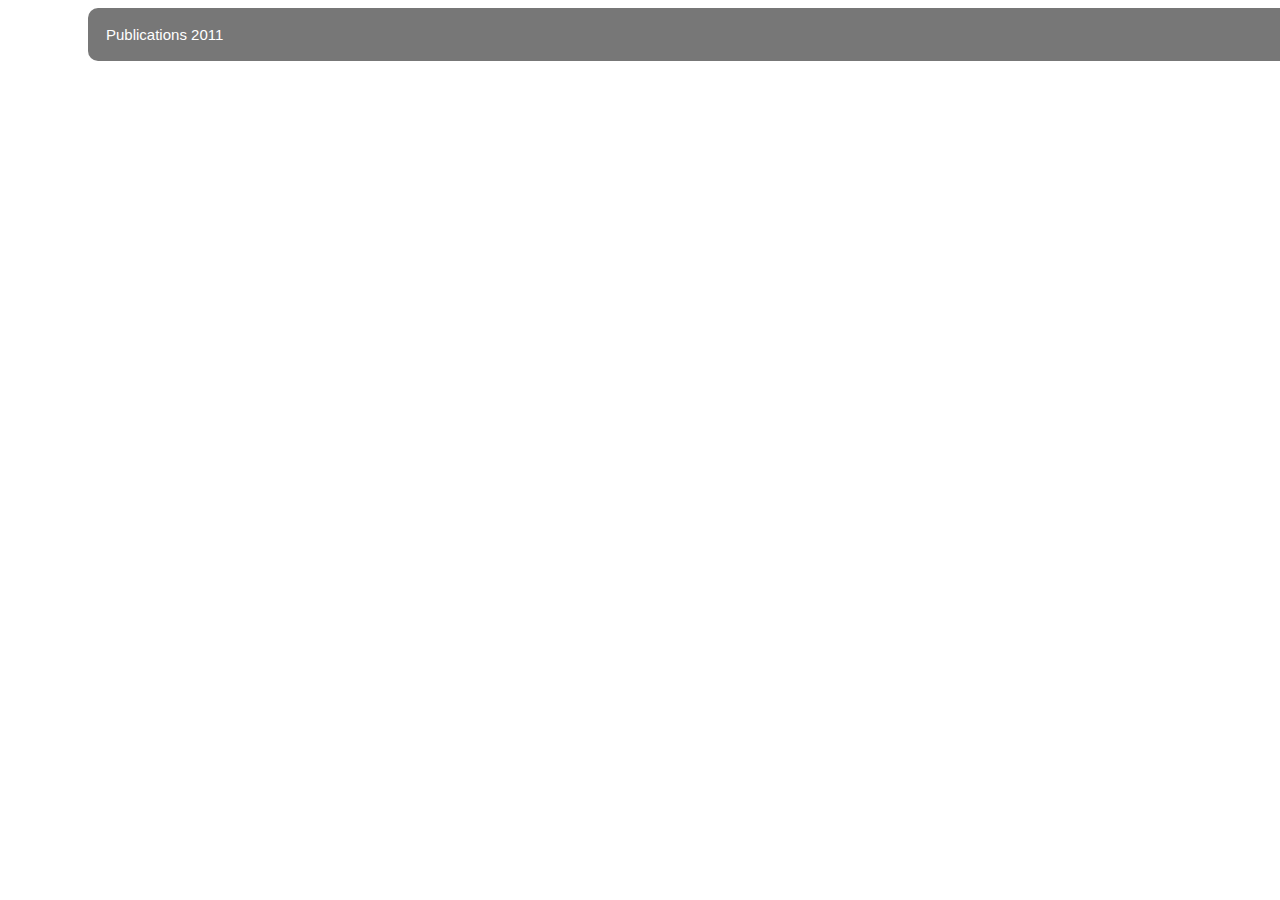
<file: publications/11.html>
<!DOCTYPE html>
<html>
<head>
    <meta charset="utf-8">
    <title>Publications 2011</title>
    <link rel="stylesheet" href="..\styles\style_20.css">
</head>

<body>

  <button type="button" class="collapsible">Publications 2011</button>
  <div class="content">
    <p><strong>Books/Chapter in books</strong></p>
    <hr>
    <p>K. Wasielewska, M. Ganzha, M. Paprzycki, M. Drozdowicz, D. Petcu, C. Badica, N. Attaoui, I. Lirkov, R. Olejnik, Negotiations in an Agent-based Grid Resource Brokering System, in P. Ivnyi, B.H.V. Topping, (Editors), "Trends in Parallel, Distributed, Grid and Cloud Computing for Engineering", Saxe-Coburg Publications, Stirlingshire, UK, Chapter 16, pp 355-374, 2011. Computational Science, Engineering & Technology Series, doi:10.4203/csets.27.16, ISBN 978-1-874672-53-1 (citations: 1) <br>

M. Drozdowicz, K. Wasielewska, M. Ganzha, M. Paprzycki, N. Attaoui, I. Lirkov, R. Olejnik, D. Petcu, C. Badica, Ontology for Contract Negotiations in an Agent-based Grid Resource Management System, in P. Ivnyi, B.H.V. Topping, (Editors), "Trends in Parallel, Distributed, Grid and Cloud Computing for Engineering", Saxe-Coburg Publications,Stirlingshire, UK, Chapter 15, pp 335-354, 2011. Computational Science, Engineering & Technology Series, doi:10.4203/csets.27.15, ISBN 978-1-874672-53-1 <br>

F. Moscato, R.Aversa, B. Di Martino, D. Petcu, M. Rak, S. Venticinque, An Ontology for the Cloud in mOSAIC, in Cloud Computing: Methodology, Systems, and Applications Lizhe Wang, Rajiv Ranjan, Jinjun Chen, Boualem Benatallah, October 2011, CRC Press, ISBN: 978-1439856413, pp. 467-486 (citations: 4)<br>

<hr>
  <p><strong>Journal papers</strong></p>
  <hr>
  <p>Aritoni O, Negru V; A multi-agent recommendation system for energy efficiency improvement, Communications in Computer and Information Science 171 CCIS, pp. 156-170, 2011 <br>
S. Balint, S. Epure, T. Duffar, L. Braescu, “Dewetted Bridgman crystal growth: practical stability over a bounded time period in a forced regime,” Journal of Engineering Mathematics, published online, Nov. 2011, DOI 10.1007/s10665-011-9515-z <br>
A.M.Balint and S.Balint – Pulling rate, thermal and capillary conditions setting for rod growth –Applied Mathematics and Computation, 218(5)pp. 1634-1649 (2011) doi: 10.1016/j.amc.2011.06.043 <br>
S.Balint, S.Epure - Non Lyapunov type stability in a model of the dewetted Bridgman crystal growth under zero gravity conditions – Microgravity Science and Technology 23(Suppl.1) (2011) 49-58 DOI 10.1007/s12217-011-9270-9 <br>
E.J. Brambley, S. Balint, A.M. Balint and M. Darau – Comments on ”linear stability analysis of a non-slipping mean flow in a 2D-straight lined duct with respect to modes type initial(instantaneous) perturbations’’, by Balint, Balint and Darau - Applied Mathematical Modelling 35 (9), pp. 4550-4553 (2011) doi:10.1016/j.apm.2011.03.017 <br>
St.Balint, A.M.Balint and M.Darau - Linear stability analysis of of a non slipping mean flow in a 2D straight lined duct with respect to modes type <br>
A. Carstea, M. Frincu, G. Macariu and D. Petcu, Validation of SymGrid-services framework through event-based simulation Int. J. Grid and Utility Computing, Vol. 2, No. 1, 2011 <br>

E. Kaslik, S. Sivasundaram. Multistability in impulsive hybrid Hopfield neural networks with distributed delays. Nonlinear Analysis: Real World Applications, 12(3): 1640-1649, 2011. <br>
E. Kaslik, S. Sivasundaram. Impulsive hybrid discrete-time Hopfield neural networks with delays and multistability analysis. Neural Networks, 24(4): 370-377, 2011. <br>
E. Kaslik, S. Sivasundaram. Multiple periodic solutions in impulsive hybrid neural networks with delays. Applied Mathematics and Computation, 217(10): 4890-4899, 2011. <br>
E. Kaslik, S. Balint. Existence of heteroclinic orbits in simplified longitudinal flight dynamics. Journal of Mathematical Analysis and Applications, 373(1): 94-101, 2011. <br>
L.O. Mafteiu-Scai, D. Zaharie, V. Negru, and O. Aritoni. Average bandwidth reduction in sparse matices using hybrid heuristics. STUDIA UNIVERSITATIS BABES-BOLYAI – INFORMATICA, 56(3):97102, 2011 <br>
S. Maris, L. Braescu, “Numerical study on the fluid flow and interface deflection in the case of crystals grown by Bridgman technique,” International Journal of Mathematical Models and Methods in Applied Sciences, Vol. 5/1, pp. 142-149 (2011). <br>
D. Petcu, S. Panica, M. Frincu, M. Neagul, D. Zaharie, G. Macariu, Dorian Gorgan, T. Stefanut, Experiences in building a Grid-based platform to serve Earth observation training activities, Computers Standards and Interfaces, Elsevier, doi:10.1016/j.csi.2011.10.010, 2011<br></p>

<hr>

<p><strong>Conference Publications</strong></p>
<hr>
<p>O. Aritoni and V. Negru. A multi-agent recommendation system for energy eficiency improvement. In J. James Yonazi, E. Sedoyeka, E. Ariwa, and E. El-Qawasmeh, editors, e-Technologies and Networks for Development , Communications in Computer and Information Science, pp. 156-170. Springer Berlin Heidelberg, 2011 <br>
O. Aritoni and V. Negru. A methodology for household appliances behaviour recognition in AmI systems. In Proceedings of The Seventh International Conference on Autonomic and Autonomous Systems , pp. 175-178,2011 <br>
O. Aritoni. Data modeling, dissemination and management for assistive environments. In Proceedings of International Workshop on Next Generation Intelligent Medical Decision Support Systems, 2011 <br>
O. Aritoni, L.O. Mafteiu-Scai, and V. Negru. Medical decision recommendation system for assistive environments based on scenarios recognition. In Proceedings of International Workshop on Next Generation Intelligent Medical Decision Support Systems. 2011 <br>
O. Aritoni, V. Negru; Human behavior analysis in ubiquitous environments for energy efficiency improvement, Lecture Notes in Computer Science (including subseries Lecture Notes in Artificial Intelligence and Lecture Notes in Bioinformatics) 7040 LNCS , pp. 222-227, 2011 <br>
O. Aritoni, V. Negru; Multi-threading system for human behavior simulation based on constraints propagation, 15th International Conference on System Theory, Control and Computing, ICSTCC 2011 , art. no. 6085679, 2011 <br>
L. Braescu, “The effect of stable menisci shapes on the zinc distribution in CdZnTe crystals grown by dewetted Bridgman technique,” in SPIE-Optics and Photonics 2011, (San Diego, California, USA, 2011), Proceedings of the Society of Photo-Optical Instrumentation Engineers 8120, pp. 81200E-1-9,2011 <br>

I. Dramnesc, T. Jebelean, Proof Techniques for Synthesis of Sorting Algorithms, In: Proceedings of SYNASC 2011: the 13th International Symposium on Symbolic and Numeric Algorithms for Scientific Computing, D. Wang, V. Negru, T. Ida, T. Jebelean, D. Petcu, S. Watt and D. Zaharie (ed.), pp. 101-109, September 2011, IEEE Computer Society, ISBN 978-0-7695-4630-8, http://www.computer.org/csdl/proceedings/synasc/2011/4630/00/4630a101-abs.html. <br>

M. Frincu, N. Villegas, D. Petcu, H.A. Mueller, R. Rouvoy, Self-Healing Distributed Scheduling Platform Procs. 11th IEEE/ACM International Symposium on Cluster, Cloud and Grid Computing (CCGrid'11), IEEE Computer Press, 225 - 234 <br>
M. E. Frincu, C. Craciun, Multi-objective Meta-heuristics for Scheduling Applications with High Availability Requirements and Cost Constraints in Multi-Cloud Environments, Procs. UCC'11, 5-7 Dec, IEEE Computer Press, ISBN 978-0-7695-4592-9, pp. 267-274, 2011. <br>
E. Kaslik, S. Sivasundaram. Projective synchronization of different chaotic discrete-time neural networks with delays, based on impulsive controllers. Proceedings of 4th Chaotic Modeling and Simulation International Conference, Agios Nikolaos, Greece, May 31-June 3, 2011, in press. <br>
E. Kaslik, S. Sivasundaram. Dynamics of fractional-order neural networks. Proceedings of the 2011 International Joint Conference on Neural Networks, San Jose, California, USA, July 31-August 5, 2011, IEEE Computer Society Press, 2011, 611–618. <br>
L.O. Mafteiu-Scai, D. Zaharie, V. Negru, and O. Aritoni. Average bandwidth reduction in sparse matices using hybrid heuristics. In Proceedings of Knowledge Engineering: Principles and Techniques Conference, 2011 <br>
M. Marin, A. Craciun; Type inference for regular expression pattern matching, Proceedings - 12th International Symposium on Symbolic and Numeric Algorithms for Scientific Computing, SYNASC 2010 , art. no. 5715311 , pp. 366-373, 2011 <br>
B. di Martino, D. Petcu, R. Cossu, P. Goncalves, Tamas Mahr, and M. Loichate, Building a Mosaic of Clouds, EuroPAR 2010 workshops, LNCS 6586, 2011, 529-536 <br>
F. Moscato, R. Aversa, B. Di Martino, F. Fortiş, V. Munteanu; An analysis of mOSAIC ontology for cloud resources annotation, 2011 Federated Conference on Computer Science and Information Systems, FedCSIS 2011 , art. no. 6078209 , pp. 973-980, 2011 <br>
V. Munteanu, C. Mindruta, V. Negru, C. Sandru; Multi-agent architecture for solving nonlinear equations systems in semantic services environment, 2011 Federated Conference on Computer Science and Information Systems, FedCSIS 2011 , art. no. 6078251 , pp. 981-984, 2011 <br>
S. Panica, M. Neagul, C. Craciun, D. Petcu, Serving Legacy Distributed Applications by a Self-configuring Cloud Processing Platform, Procs. of the 6th IEEE International Conference on Intelligent Data Acquisition and Advanced Computing Systems: Technology and Applications (IDAACS'2011), vol I, 139-145. <br>
D. Petcu, D. Zaharie, S. Panica, A. S. Hussein, A. Sayed, H. El-Shishiny, Fuzzy Clustering of Large Satellite Images using High Performance Computing, SPIE Volume 8183, no. 818302 (2011), SPIE Remote Sensing Conference: High-Performance Computing in Remote Sensing, 19-22 September 2011, Prague, Doi:10.1117/12.898281 (mentioned also in ISGTW) <br>

D. Petcu, Portability and Interoperability between Clouds: Challenges and Case Study, (invited talk), W. Abramowicz et al. (Eds.): ServiceWave 2011, LNCS 6994, pp. 62–74, 2011.

D. Petcu, C. Craciun, M. Neagul, M. Rak, I. Lazcanotegui, Building an Interoperability API for Sky Computing, Procs of the 2011 International Conference on High Performance Computing and Simulation Workshop on Cloud Computing Interoperability and Services (InterCloud 2011), IEEE CS, ISBN 978-1-61284-381-0, 405-412 <br>

D. Petcu, C. Craciun, M. Neagul, S. Panica, B. Di Martino, S. Venticinque, M. Rak, and R. Aversa, Architecturing a Sky Computing Platform, ServiceWave 2010 Workshops, LNCS 6569, 2011, 1-13

D. Petcu, C. Craciun, M. Rak, Towards a cross platform Cloud API. Components for Cloud Federation, Procs. CLOSER 2011 - 1st International Conference on Cloud Computing and Services Science, Ed. F. Leymann, I. Ivanov, M. van Sinderen and B. Shishkov SciTePress – Science and Technology Publications, Portugal, ISBN: 978-989-8425-52-2, 166-169 <br>

D. Petcu, S. Panica, M. Neagul, From Grid Computing Towards Sky Computing. Case Study for Earth Observation (after the invited talk, of D. Petcu, with the same title), Proceedings Cracow Grid Workshop 2010, Academic Computer Center, Poland, ISBN 978-83-61433-03-3, 11-20 <br>
A. Popovici, D. Popovici; Dilatability to quantum linear cellular automata, Proceedings - 12th International Symposium on Symbolic and Numeric Algorithms for Scientific Computing, SYNASC 2010 ,art. no. 5715309 , pp. 355-361, 2011 <br>
S. Venticinque, R. Aversa, B. Di Martino, D. Petcu, Agent based Cloud provisioning and management. Design and Prototypal Implementation, Procs. CLOSER 2011 - 1st International Conference on Cloud Computing and Services Science, Ed. F. Leymann, I. Ivanov, M. van Sinderen and B. Shishkov SciTePress – Science and Technology Publications, Portugal, ISBN: 978-989-8425-52-2, 184-191 <br>

S. Venticinque, R. Aversa, B. di Martino, M. Rak, D. Petcu, A Cloud Agency for SLA Negotiation and Management, EuroPAR 2010 workshops, LNCS 6586, 2011, 587-594 <br>
D. Zaharie, L. Perian, V. Negru; A View Inside the Classification with Non-Nested Generalized Exemplars, IADIS European Conference on Data Mining, 24-26 iulie 2011, Rome, Italy, IADIS Proceedings, pg 19-26, ISBN: 978-972-8939-53-3 <br>
D. Zaharie, L. Perian, V. Negru, F. Zamfirache; Evolutionary pruning of non-nested generalized exemplars, in Proc.of the 6th IEEE International Symposium on Computational Intelligence and Informatics, Timisoara, 19-21 mai 2011, pg 57-62, 2011. <br>
F. Zamfirache, M. Frîncu, D. Zaharie; Population-based metaheuristics for tasks scheduling in heterogeneous distributed systems, Lecture Notes in Computer Science (including subseries Lecture Notes in Artificial Intelligence and Lecture Notes in Bioinformatics) 6046 LNCS , pp. 321-328, 2011<br></p>
  </div>



  <script src="..\scripts\js_20.js"></script>


</body>
</html>
</file>
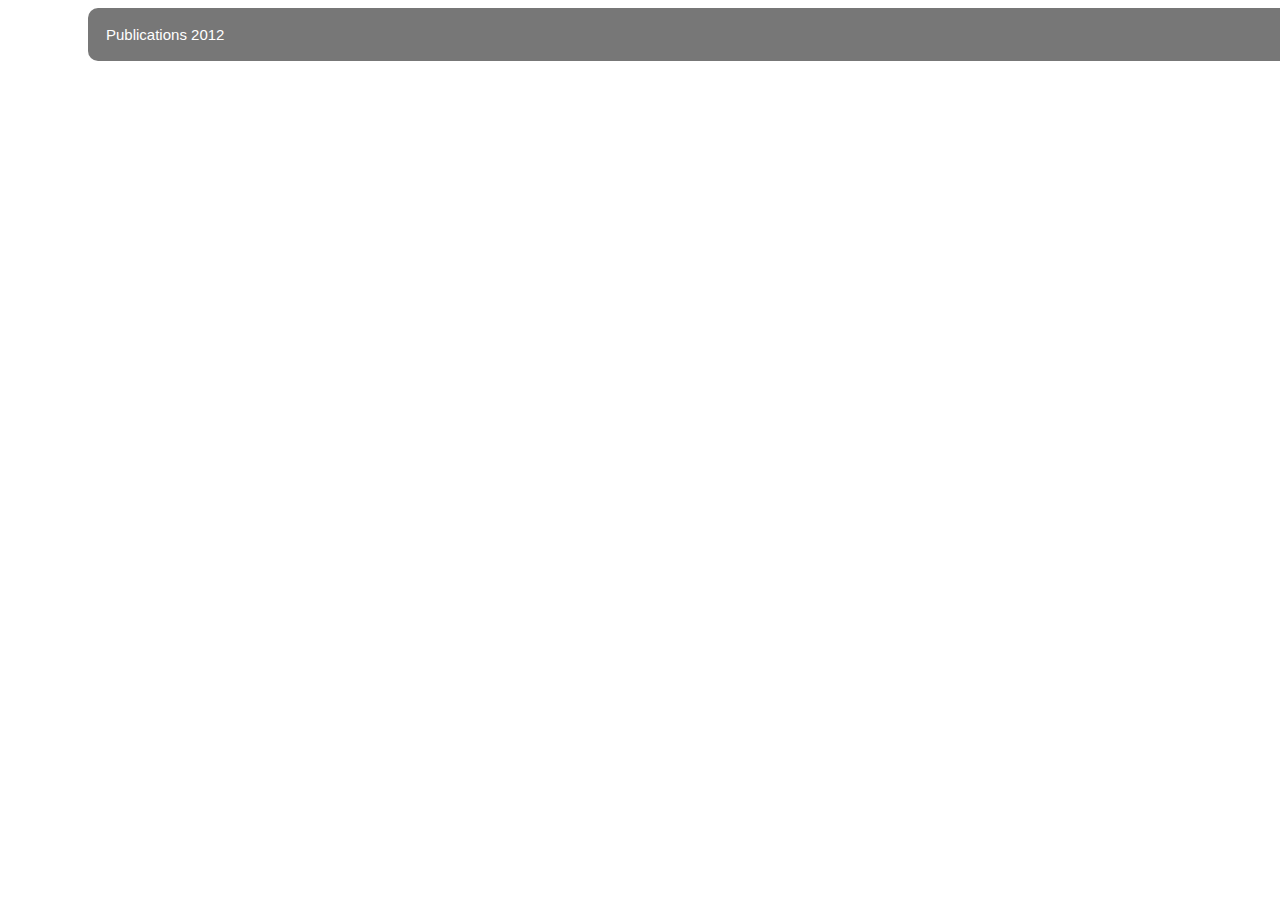
<file: publications/12.html>
<!DOCTYPE html>
<html>

<head>
  <meta charset="utf-8">
  <title>Publications 2012</title>
  <link rel="stylesheet" href="..\styles\style_20.css">
</head>

<body>

  <button type="button" class="collapsible">Publications 2012</button>
  <div class="content">
    <p><strong>Books/Chapter in books</strong></p>
    <hr>
    <p>D. Petcu, Research Challenges of Cloud Computing, chapter 6, Calin Enachescu, Florin Gheorghe Filip, Barna Iantovics (Eds.), Advanced computational technologies, Romanian Academy Publishing House, 2012, Bucharest , ISBN 978-973-27-2256-5, 89-98 <br>
        M. Rak, M. Ficco, J. Luna, H. Ghani, N. Suri, S. Panica, D. Petcu Security Issues in Cloud Federation, In Achieving Federated and Self-Manageable Cloud Infrastructures: Theory and Practice, eds. Massimo Villari, Ivona Brandic, Francesco Tusa, IGI Global, 2012, pp. 176-194, DOI: 10.4018/978-1-4666-1631-8.ch010, ISBN: 978-1-4666-16318 <br>
        D. Petcu, Invitation to a Journey in the ERA of Cloud Computing, in D.Petcu, J.L. Vazquez-Poletti (eds), European Research Activities in Cloud Computing, Cambridge Scholars Publishing, UK, January 2012, 1-18 <br>
      <hr>
    <p><strong>Journal papers</strong></p>
    <hr>
    <p>A. Copie, F. Fortis, V. Munteanu, V. Negru, Datastores supporting Services Lifecycle in the framework of Cloud Governance Scalable Computing: Practice and Experience 13 3, 2012. <br>
L. Donath, D. Petcu, D. Zaharie, M. Boldea, P. Craciun, E. Feker, The internal evaluation of international master. The case of West University of Timisoara, Quality Assurance Review for Higher Education, Vol. 4, Nr. 2, 2012, pp. 41 - 51 <br>
I. Dramnesc, T. Jebelean, Systematic Exploration of List Theory in Theorema, Scientific Bulletin of The "Politehnica" University of Timisoara, Romania, Transactions on Automatic Control and Computer Science, 2012, ISSN 1224-600X. <br>
G. Istrate, M. V. Marathe and S. S. Ravi. Adversarial scheduling in discrete models of social dynamics. Mathematical Structures in Computer Science, 22(5), pp. 788-815, 2012. <br>
E. Kaslik, S. Sivasundaram. Nonlinear dynamics and chaos in fractional-order neural networks. Neural Networks, 32: 245-256, 2012 <br>
E. Kaslik, S. Sivasundaram. Analytical and numerical methods for the stability analysis of linear fractional delay differential equations. Journal of Computational and Applied Mathematics, 236(16): 4027-4041, 2012. <br>
E. Kaslik, S. Sivasundaram. Non-existence of periodic solutions in fractional-order dynamical systems and a remarkable difference between integer and fractional-order derivatives of periodic functions. Nonlinear Analysis: Real World Applications, 13(3): 1489-1497, 2012. <br>
T. Kutsia, M. Marin. Solving, Reasoning, and Programming in Common Logic. In Procs. of SYNASC 2012. IEEE Computer Society pages 119-126. Timisoara, Romania. 2012 <br>
C. Mîndruţă, V. I. Munteanu, V. Negru, Multi-Agent Architecture in Semantic Services Environment, Scalable Computing:Practice and Experience. 01/2012; 13(1) <br>

V. Munteanu, F. Fortis, A. Copie, Building a Cloud Governance Bus International Journal of Computers, Communications & Control, 7, 5, 869, 2012. <br>

D. Petcu, S. Panica, M. Frincu, M. Neagul, D. Zaharie, G. Macariu, Dorian Gorgan, T. Stefanut, Experiences in building a Grid-based platform to serve Earth observation training activities, Computers Standards & Interfaces 34 (2012), 493-508, DOI: http://dx.doi.org/10.1016/j.csi.2011.10.010 (Impact factor: 0.978, Citations: 1) <br>

D. Petcu, A Panorama of Cloud Services, Scalable Computing: Practice and Experience, vol 13, no. 4, 2012, 303-314 <br>
A. Bessani, R. Kapitza, D. Petcu, P. Romano, S.V. Gogouvitis, D. Kyriazis, R.G. Cascella, A look to the old-world sky: EUfunded dependability cloud computing research, SIGOPS Oper. Syst. Rev. 46, 2 2012, 43-56, doi: 10.1145/2331576.2331584 <br>

D. Petcu, D. Zaharie, Experience in Running a Computer Science Masters Programme in English. First Steps towards Internationalization. Quality Assurance Review for Higher Education, Vol. 4, Nr. 1, 2012, pp. 5 - 13 <br>
C. Pungila, Towards Efficient Structural Mapping of Files In Data Forensics, Scientific Bulletin of the "Politehnica" University of Timișoara, Transactions on Automatic Control and Computer Science, 2012<br></p>
    <hr>

    <p><strong>Conference papers</strong></p>
    <hr>
    <p>D. Ardagna, E. Di Nitto, G. Casale, D. Petcu, P. Mohagheghi, S. Mosser, P.Matthews, A. Gericke, C. Ballagny, F.D'Andria, C.S. Nechifor, C. Sheridan, MODACLOUDS: A Model-Driven Approach for the Design and Execution of Applications on Multiple Clouds, Procs. MISE/ICSE 2012, 50-56. (citations: 12) <br>
N.M. Calcavecchia, B.A.Caprarescu, E. Di Nitto, D. J. Dubois, D. Petcu, DEPAS: A Decentralized Probabilistic Algorithm for Auto-Scaling, Computing, Springer, 0010-485X (Print), 1436-5057 (Online), DOI: 10.1007/s00607-012-0198-8, vol. 94, issue 8-10, 701-730, (preliminary: Technical Report 2012.5, Politecnico di Milano arXiv:1202. 2509v1 [cs.DC], http://arxiv.org/abs/1202.2509; http://arxiv.org/pdf/1202.2509v1) (Impact factor: 0.807, Citations: 2) <br>

A. Copie, F. Fortis, V. Munteanu, V. Negru, Service Datastores in Cloud Governance Parallel and Distributed Processing with Applications (ISPA), In Proceedings of the IEEE 10th International Symposium, pp. 473-478, 2012. <br>
B. A. Caprarescu, D. Petcu. Decentralized Probabilistic Auto-Scaling for Heterogeneous Systems, Procs. ADAPTIVE 2012, ISBN: 978-1-61208-219-6, 7-12 (preliminary version at arXiv:1203.3885v1 [cs.DC], available at http://arxiv.org/abs/1203.3885) (citations: 1) <br>

I. Dramnesc, T. Jebelean, Theory Exploration in Theorema: Case Study on Lists, In: Proceedings of SACI 2012: the 7th IEEE International Symposium on Applied Computational Intelligence and Informatics, pp. 421-426, 24-26 May 2012, IEEE Xplore, ISBN 978-1-4673-1013-0, http://ieeexplore.ieee.org/xpl/mostRecentIssue.jsp?punumber=6226926. <br>

I. Dramnesc, T. Jebelean, Discovery of Inductive Algorithms through Automated Reasoning: A Case Study on Sorting, In: Proceedings of SISY 2012: the IEEE 10th Jubilee International Symposium on Intelligent Systems and Informatics, pp. 293-298, 20-22 September 2012, IEEE Xplore, ISBN 978-1-4673-4751-8, http://ieeexplore.ieee.org/ xpl/mostRecentIssue.jsp?punumber=6330717. <br>

I. Dramnesc, T. Jebelean, Automated Synthesis of Some Algorithms on Finite Sets, In: Proceedings of SYNASC 2012: the 14th International Symposium on Symbolic and Numeric Algorithms for Scientific Computing, D. Wang, V. Negru, T. Ida, T. Jebelean, D. Petcu, S. Watt and D. Zaharie (ed.), 26-29 September 2012, IEEE Computer Society. <br>
F. Fortis, V. Munteanu, V. Negru, Towards an Ontology for Cloud Services, In Proceedings of the Sixth International Conference on Complex, Intelligent, and Software Intensive Systems, pp. 787-792, 2012. <br>
F. Fortis, V. Munteanu, V. Negru, Steps towards cloud governance. A survey Information Technology Intesrfaces (ITI), Proceedings of the ITI 2012 34th International Conference on 29-34, IEEE, 2012. <br>
F. Fortis, V. Munteanu, V. Negru, Towards a service friendly cloud ecosystem Parallel and Distributed Computing(ISPDC), In Proceedings of the 11th International Symposium on 172-179, IEEE, 2012. <br>
G. Iuhasz, V. Negru, D. Zaharie - Neuroevolution based multi-agent system for micromanagement in real-time strategy games, Proceeding Proceedings of the Fifth Balkan Conference in Informatics, pg 32-39, ACM doi>10.1145/2371316.2371324, 2012. <br>

V. I. Munteanu, C. Mindruta, and T.F. Fortis. Service Brokering in Cloud Governance. In Proceedings of the 2012 14th International Symposium on Symbolic and Numeric Algorithms for Scientific Computing (SYNASC '12). IEEE Computer Society, Washington, DC, USA, 497-504. DOI=10.1109/SYNASC.2012.50 <br>
V. I. Munteanu, T. F. Fortis, V. Negru, An Event Driven Multi-agent Architecture for Enabling Cloud Governance, In Proceedings of the 2012 IEEE/ACM Fifth International Conference on Utility and Cloud Computing, 309-314, 2012, IEEE Computer Society. <br>
V. I. Munteanu, T. F. Fortis, V. Negru, Service lifecycle in the cloud environment, In Proceedings of 14th International Symposium on the Symbolic and Numeric Algorithms for Scientific Computing (SYNASC), 2012, pp. 457-464, 2012, IEEE. <br>
D. Petcu, How to build a reliable mOSAIC of multiple cloud services. In Proceedings of the 1st EuropeanWorkshop on Dependable Cloud Computing (EWDCC '12). ACM, New York, NY, USA, Article 4 , 2012. doi: 10.1145/2365316.2365320 <br>

D. Petcu, C. Sandru, Towards Component-based Software Engineering of Cloud applications, Procs. WICSA/ECSA 2012 Companion Volume, ICPS - published by ACM, 80-81, 2012, doi: 10.1145/2361999.2362013 <br>
D. Petcu, S. Panica, C. Sandru, C. Craciun, M. Neagul, Experiences in Building an Event-Driven and Deployable Platform as a Service, In X.S. Wang et al. (Eds.): WISE 2012, LNCS 7651, pp. 666-672, 2012. <br>
K. Wasielewska, M.Drozdowicz, P. Szmeja, M. Ganzha, M. Paprzycki, I. Lirkov, D. Petcu, C. Badica, Agents in Grid System Design and Implementation, LSSC 2011, I. Lirkov, S. Margenov, and J. Wansiewski (Eds.): LNCS 7116, 2012, Springer, pp. 662-669 <br>
D. Petcu, Challenges of Future e-Infrastructure Governance, M. Alexander et al. (Eds.): Euro-Par 2011 Workshops, Part II, LNCS 7156, pp. 86-95, 2012.
D. Petcu, M.E. Frincu, S. Panica, M. Neagul Towards Programmatic Management of Services from Multiple Clouds, Procs. InCoS 2012, 2012 Fourth International Conference on Intelligent Networking and Collaborative Systems, 487-488, doi:10.1109/iNCoS.2012.77 (citations: 1) <br>
S. Panica, D. Petcu, I. Lazkanotegi Larrate, T. Mahr, Sky Computing Platform for Legacy Distributed Application, Procs 2012 11th International Symposium on Parallel and Distributed Computing (ISPDC'12), 293-300, doi: 10.1109/ISPDC.2012.47 <br>
D. Petcu, V. Stankovski, Towards Cloud-enabled Business Process Management based on Patterns, Rules and Multiple Models, Procs. ISPA 2012, 10th IEEE International Symposium on Parallel and Distributed Processing with Applications, 454-459, doi: 10.1109/ISPA.2012.66 <br>
C. Sandru, D. Petcu, V. Munteanu, Building an Open-source Platform-as-a-Service with Intelligent Management of Multiple Cloud Resources, Procs. UCC 2012, 333-338. doi: 10.1109/UCC.2012.54 (citations: 2) <br>
V. Stankovski, J. Juzna, D. Petcu, Enabling Legacy Engineering Applications for Cloud computing: Experience with the mOSAIC API and Platform, Procs. EIDWT 2012, 2012 Third International Conference on Emerging Intelligent Data and Web Technologies, 281-286 doi: 10.1109/EIDWT.2012.49 <br>
D. Petcu, Cloudware Support for Scientic Applications, Procs. RO-LCG 2012, ISBN 978-973-662-701-1, Cluj-Napoca, Oct. 2012, pp. 70-73, http://ieeexplore.ieee.org/stamp/stamp.jsp?tp=&arnumber=6528249&isnumber=6528224 <br>

D. Petcu, Towards Programmable Infrastructures: the Steps made by Cloud Computing and their Technical Support, Procs.WoSS-4, CLASS Conference, Slovenia, Oct 2012, pp. 19-21 <br>
C. Pungila and V. Negru, A Highly-Efficient Memory-Compression Approach for GPU-Accelerated Virus Signature Matching, Proceedings of 8th International Information Security Conference (ISC), Lecture Nodes In Computer Science, 2012 <br>
C. Pungila, Improved File-Carving Through Data-Parallel Pattern Matching for Data Forensics, 7th IEEE International Symposium on Applied Computational Intelligence and Informatics (SACI), 2012, ISBN 978-1-4673-1013-0, pp. 197-202 <br>
A. Toma, S. Panica, D. Zaharie, D. Petcu, Computational Challenges in Processing Large Hyperspectral Images, Procs. RO-LCG 2012, ISBN 978-973-662-701-1, Cluj-Napoca, Oct. 2012, pp. 111-114, http://ieeexplore.ieee.org/stamp/stamp.jsp?tp=&arnumber=6528260&isnumber=6528224 <br>

S. Venticinque, V. Negru, V. I. Munteanu, C. Sandru, R. Aversa, M. Rak, Negotiation Policies for Provisioning of Cloud Resources. ICAART (2) 347-350 2012 <br>
D. Zaharie - Differential Evolution: from Theoretical Results to Practical Insights, in Proc. of 18th International Conference on Soft Computing, June 27-29, Brno, Czech Republic, pg. 126-131, 2012. <br>
A.C. Zăvoianu, G. Kronberger, M. Kommenda, D. Zaharie, M. Affenzeller - Improving the Parsimony of Regression Models for an Enhanced Genetic Programming Process, LNCS 6927, pp. 264-271, 2012.</p>
  </div>


  <script src="..\scripts\js_20.js"></script>


</body>

</html>
</file>
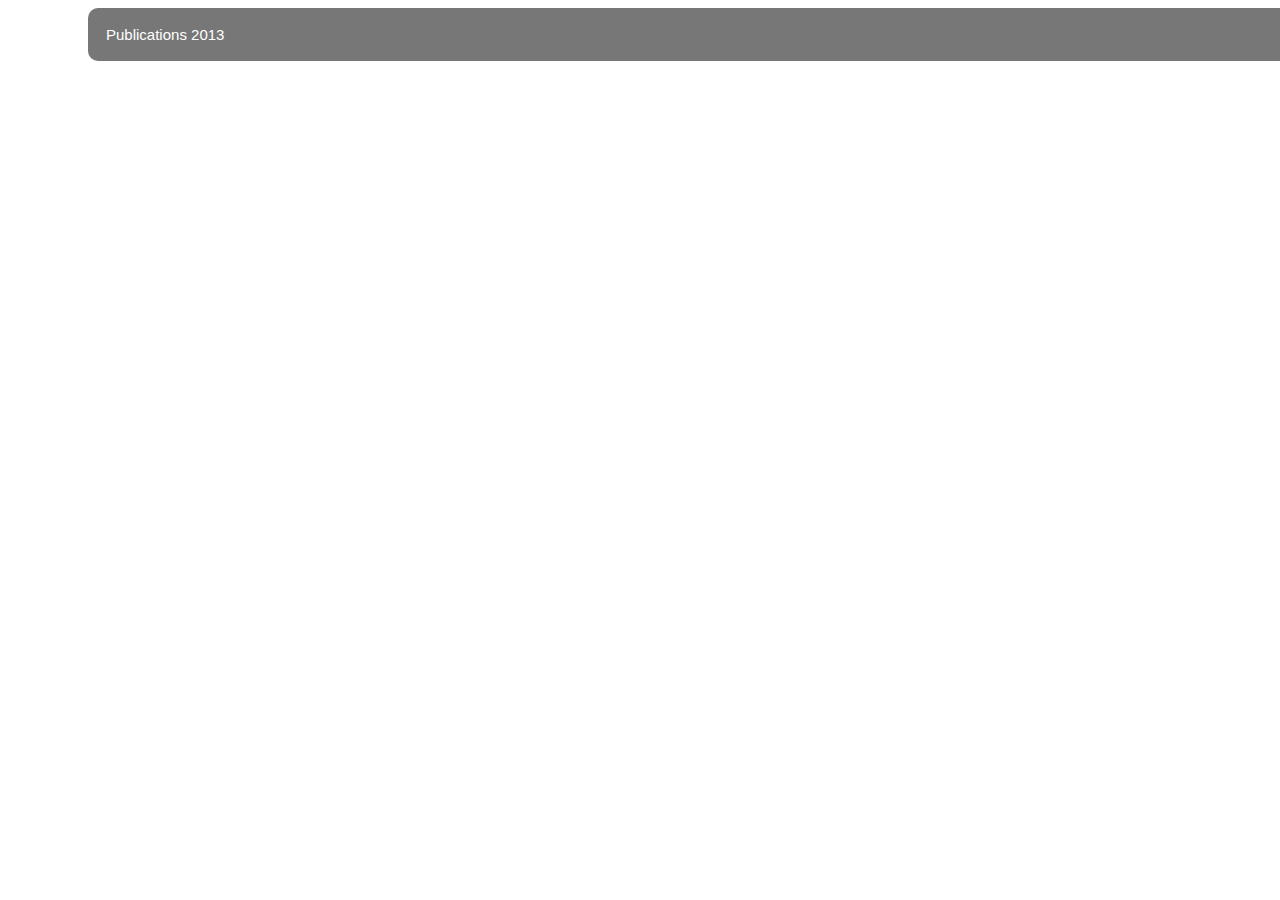
<file: publications/13.html>
<!DOCTYPE html>
<html>

<head>
  <meta charset="utf-8">
  <title>Publications 2013</title>
  <link rel="stylesheet" href="..\styles\style_20.css">
</head>

<body>

  <button type="button" class="collapsible">Publications 2013</button>
  <div class="content">
    <p><strong>Books/Chapter in books</strong></p>
    <hr>
    <p>D. Petcu, Building Automatic Clouds with an Open-source and Deployable Platform-as-a-service, Advances in Parallel Computing, Volume 23: Cloud Computing and Big Data, eds. Charlie Catlett, Wolfgang Gentzsch, Lucio Grandinetti, Gerhard Joubert,
      Jos Luis Vazquez-Poletti, 978-1-61499-321-6 (print) | 978-1-61499-322-3 (online) pages 3-19, doi: 10.3233/978-1-61499-322-3-3 <br>
      R. Cossu, C. Di Giulio, F. Brito and D. Petcu, Cloud Computing for Earth Observation, in Data Intensive Storage Services for Cloud Environments, ed. Dimosthenis Kyriazis, Athanasios Voulodimos, Spyridon V. Gogouvitis and Theodora Varvarigou,
      166-191 (2013), doi:10.4018/978-1-4666-3934-8.ch012 <br>
      D. Petcu, M. Rak, Open-Source Cloudware Support for the Portability of Applications Using Cloud Infrastructure Services, In Z. Mahmood (ed.), Cloud Computing: Methods and Practical Approaches, Computer Communications and Networks, DOI
      10.1007/978-1-4471-5107-4 15, Springer-Verlag, London, 2013, 323-341 <br>
      C. Pungila and V. Negru, Towards Building Efficient Malware Detection Engines Using Hybrid CPU/GPU-Accelerated Approaches, Architectures and Protocols for Secure Information Technology, IGI Global, pp. 237-264 2013<br>

      <hr>
    <p><strong>Journal papers</strong></p>
    <hr>
    <p>A. Copie, T. F. Fortis, V. I. Munteanu, Datastores in Cloud Governance, International Journal of Computers, Communications & Control 8 1 38, 2013, CCC Publications <br>

      D. Petcu, G. Macariu, S. Panica, C. Craciun, Portable Cloud Applications - from Theory to Practice, Future Generation Computer Systems 29, issue 6 (2013), pp. 1417-1430 ISSN: 0167-739X, DOI: http://dx.doi.org/10.1016/j.future.2012.01.009
      on-line from Jan 2012 (Impact factor: 1.864, Citations: 18). <br>

      V. Stankovski, D. Petcu, Developing a Model Driven Approach for engineering applications based on mOSAIC, Journal of Cluster Computing, ISBN 1386-7857, doi: 10.1007/s10586-013-0263-x Springer US, 2013 (Impact factor: 0.776) <br>
      D. Petcu, S. Panica, C. Craciun, M. Neagul, C. Sandru, Cloud resource orchestration within an open-source componentbased platform as a service, Concurrency and Computation: Practice and Experience, doi: 10.1002/cpe.3175, on-line 22 Nov 2013
      (Impact factor: 0.845) <br>
      D. Petcu, B. Di Martino, S. Venticinque, M. Rak, T. Mhr, G. Esnal Lopez, F. Brito, R. Cossu, M. Stopar, S. Sperka, V. Stankovski, Experiences in Building a mOSAIC of Clouds, Journal of Cloud Computing: Advances, Systems and Applications 2013,
      Vol. 2, Issue 1, 2:12, Springer, ISSN: 2192-113X, on-line May 2013, doi: 10.1186/2192-113X-2-12 <br>
      C. Pungila, M. Reja and V. Negru, Efficient Parallel Automata Construction for Hybrid Resource-Impelled Data-Matching, Special Issue on Intelligent Big Data Processing, Future Generation Computer Systems (Elsevier, 5-Year Impact Factor: 2.033),
      ISSN: 0167-739X, 2013<br></p>

    <hr>

    <p><strong>Conference papers</strong></p>
    <hr>
    <p>A. Copie, F.T. Fortis, V. Munteanu, From Cloud Governance to IoT Governance, In Proceedings of 27th International Conference on Advanced Information Networking and Applications Workshops, WAINA 2013, Barcelona, Spain, March 25-28, 2013. s.l.:
      IEEE Computer Society, 2013. pp. 1229-1234. <br>
      A. Copie, T. F. Fortis, V. I. Munteanu, Data security perspectives in the framework of cloud governance, Euro-Par 2012: Parallel Processing Workshops, 24-33, 2013, Springer, Berlin, Heidelberg. <br>
      A. Copie, T. F. Fortis, V. I. Munteanu, Benchmarking Cloud Databases for the Requirements of the Internet of Things, In Proceedings of ITI 2013, pp. 77-82 <br>
      G. Iuhasz, V. I. Munteanu, V. Negru, A Survey of Adaptive Game AI: Considerations for Cloud Deployment, In Proceedings of the 7th International Symposium on Intelligent Distributed Computing - IDC, 309-315, 2013, Springer International
      Publishing. <br>
      C. Mindruta, F. Fortis, A Semantic Registry for Cloud Services, In Proceedings of 27th International Conference on Advanced Information Networking and Applications Workshops, WAINA 2013, Barcelona, Spain, March 25-28, 2013. s.l.: IEEE Computer
      Society, 2013. pp. 1247-1252. <br>
      C. Mindruta, F. Fortis, A Semantic Registry for Cloud Services. In Proceedings of 27th International Conference on Advanced Information Networking and Applications Workshops, WAINA 2013, Barcelona, Spain, March 25-28, 2013. s.l.: IEEE Computer
      Society, 2013. pp. 1247-1252. <br>
      V. Munteanu, F.Fortis, A.Copie, Supporting Cloud Governance through Technologies and Standards, In Proceedings of the 7th International Symposium on Intelligent Distributed Computing, IDC 2013, Prague, Czech Republic, September 201. s.l.:
      Springer, 2014. Vol. 511. pp. 271-280. <br>
      V. I. Munteanu, T. F. Fortis, V. Negru, An evolutionary approach for SLA-based cloud resource provisioning, In Proceedings of the 2013 IEEE 27th International Conference on Advanced Information Networking and Applications, 506-513, 2013, IEEE
      Computer Society. <br>
      D. Petcu, Multi-Cloud: expectations and current approaches. In Proceedings of the 2013 international workshop on Multicloud applications and federated clouds (MultiCloud '13). ACM, New York, NY, USA, 1-6. doi: 10.1145/2462326.2462328, 2013
      (citations: 1) <br>

      C. Marinescu, D. Petcu, Quality Assessment in the Cloud: Is It Worthwhile?, 2013 17th European Conference on Software Maintenance and Reengineering (CSMR), pp.453-456, 5-8 March 2013 doi: 10.1109/CSMR.2013.70 <br>
      A. Edmonds, T. Metsch, D. Petcu, E. Elmroth, J. Marshall, P. Ganchosov, FluidCloud: An Open Framework for Relocation of Cloud Services, In Proceedings USENIX ATC, 24-28 June, 2013, San Jose. <br>

      D. Petcu, On the Interoperability in Multiple Clouds. In Proceedings of the 3rd International Conference on Cloud Computing and Services Science, CLOSER 2013, 581-590, 2013, DOI: 10.5220/0004503105810590 <br>
      C. Pungila, Hybrid Compression of the Aho-Corasick Automaton for Static Analysis in Intrusion Detection Systems, International Joint Conference CISIS12-ICEUTE12-SOCO12 Special Sessions, Advances in Intelligent Systems and Computing, vol. 189,
      Springer Berlin Heidelberg, 2013, 10.1007/978-3-642-33018-6 8, pp. 77-86 <br>
      C. Pungila and V. Negru, Real-Time Polymorphic Aho-Corasick Automata for Heterogeneous Malicious Code Detection, International Joint Conference SOCO’13-CISIS’13-ICEUTE’13, Advances in Intelligent Systems and Computing, vol. 239, pp. 439-448,
      Springer Berlin Heidelberg, 2013, 10.1007/978-3-319-01854-6 45 <br>
      D. Zaharie, L. Moatar-Moleriu, V. Negru - Particularities of Evolutionary Parameter Estimation in Multi-stage Compartmental Models of Thymocyte Dynamics, GECCO13, July 610, 2013, Amsterdam, pg. 303-310</p>
  </div>


  <script src="..\scripts\js_20.js"></script>


</body>

</html>
</file>
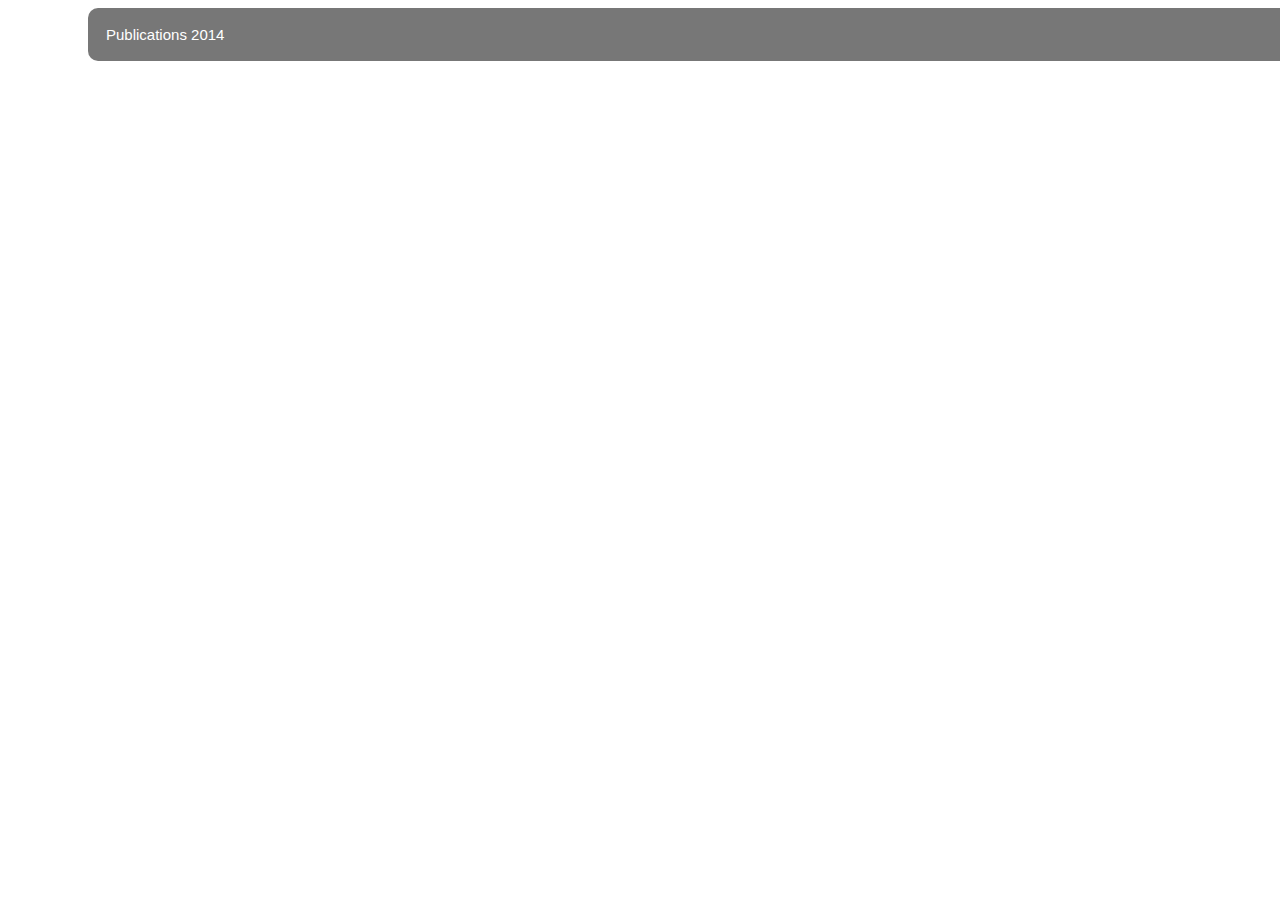
<file: publications/14.html>
<!DOCTYPE html>
<html>
<head>
    <meta charset="utf-8">
    <title>Publications 2014</title>
    <link rel="stylesheet" href="..\styles\style_20.css">
</head>

<body>

  <button type="button" class="collapsible">Publications 2014</button>
  <div class="content">
    <p><strong>Books/Chapter in books</strong></p>
    <hr>
    <p>M.E. Frincu, D. Petcu, Resource Management for HPC on the Cloud, In Emmanuel Jeannot, Julius Zilinskas (eds.): High-Performance Computing on Complex Environments, ISBN: 978-1-118-71205-4, June 2014, 303-323<br>

<hr>
  <p><strong>Journal papers</strong></p>
  <hr>
  <p>Bonchiş, C., Istrate, G., Improved approximation algorithms for low-density instances of the Minimum Entropy Set Cover Problem, Information Processing Letters, 114 (7), pp. 360-364, 2014 <br>

Frîncu, M.E., Scheduling highly available applications on cloud environments, Future Generation Computer Systems, 32 (1), pp. 138-153, 2014 <br>

Frincu, M.E., Genaud, S., Gossa, J., On the efficiency of several VM provisioning strategies for workflows with multi-threaded tasks on clouds, Computing, article in press, 2014 <br>

Pungilǎ, C.-P., Reja, M., Negru, V., Efficient parallel automata construction for hybrid resource-impelled data-matching, Future Generation Computer Systems 36, pp. 31-41, 2014 <br>

Iuhasz, G., Negru, V., Zaharie, D., Neuroevolution based multi-agent system with ontology based template creation for micromanagement in real-time strategy games, Information Technology and Control, 43 (1), pp. 98-109, 2014 <br>

Kutsia, T., Marin, M., Regular expression order-sorted unification and matching, Journal of Symbolic Computation, article in press, 2014 <br>

Munteanu, V.I., Fortiş, T.-F., Copie, A., Supporting cloud governance through technologies and standards, Studies in Computational Intelligence 511, pp. 271-280, 2014 <br>

Muscalagiu, I., Popa, H.E., Negru, V., The impact of the "nogood processor" technique in scale-free networks, Studies in Computational Intelligence 511, pp. 163-173, 2014 <br>

Iuhasz, G., Munteanu, V.I., Negru, V., A survey of adaptive game AI: Considerations for cloud deployment, Studies in Computational Intelligence 511, pp. 309-315, 2014 <br>

D. Petcu, A.V. Vasilakos Portability in clouds: approaches and research opportunities, Scalable Computing: Practice and Experience, Volume 15, Issue 3, Sept 2014, 251-270 <br>

V.I. Munteanu, C. Sandru, D. Petcu, Multi-cloud resource management: cloud service interfacing, Journal of Cloud Computing: Advances, Systems and Applications. 2014, 3:3, ISSN: 2192-113X, on-line May 2014 <br>

A. Agathos, J. Li, D. Petcu, and A. Plaza Multi-GPU Implementation of the Minimum Volume Simplex Analysis Algorithm for Hyperspectral Unmixing, IEEE Journal of Selected Topics in Applied Earth Observations and Remote Sensing, Vol 7, Issue 6, 2014, 2281-2296 <br>

D. Petcu, Consuming Resources and Services from Multiple Clouds. From Terminology to Cloudware Support . Journal of Grid Computing,vol. 12, issue 2, 321-345, doi: 10.1007/s10723-013-9290-3 <br>

J. Juzna, P. Cesarek, D. Petcu and V. Stankovski, Solving Solid and Fluid Mechanics Problems in the Cloud with mOSAIC, Computing in Science and Engineering, Vol 16, issue 4, 68-77, doi: 10.1109/MCSE.2013.135 <br>

V. Stankovski, D. Petcu, Developing a Model Driven Approach for engineering applications based on mOSAIC, Journal of Cluster Computing, Springer, on-line April 2013, vol. 17, issues 1, 2014, 101-110, doi: 10.1007/s10586-013-0263-x <br>

R.D. Moleriu, D. Zaharie, L.C. Moatar-Moleriu, A.T. Gruia, A.A. Mic, F.A. Mic - Insights into the mechanisms of thymus involution and regeneration by modeling the glucocorticoid-induced perturbation of thymocyte populations dynamics , Journal of Theoretical Biology, Volume 348, Pages 80-99, 2014.<br></p>

<hr>

<p><strong>Conference papers</strong></p>
<hr>
<p>Agathos, A., Li, J., Bioucas-Dias, J.M., Plaza, A., Robust minimum volume simplex analysis for hyperspectral unmixing, European Signal Processing Conference 6952576, pp. 1582-1586, 2014 <br>

Dramnesc, I., Jebelean, T., Theory exploration of sets represented as monotone lists, SISY 2014 - IEEE 12th International Symposium on Intelligent Systems and Informatics, Proceedings 6923579, pp. 163-168, 2014 <br>

Fortis, T.F., Fortis, A.E., Balint, S., A multi-agent system for the flight quality analysis, Proceedings of the 8th International Conference on Complex, Intelligent and Software Intensive Systems, CISIS 2014 6915556, pp. 457-462, 2014 <br>

Fortiş, A.E., Balint, S., Fortiş, T.-F., Dependence of the oscillatory movements of an unmanned aerial vehicle on the forward velocity, Proceedings - 15th International Symposium on Symbolic and Numeric Algorithms for Scientific Computing, SYNASC 2013 6821140, pp. 119-125, 2014 <br>

Istrate, G., Crãciun, A., Proof complexity and the Kneser-Lovász theorem, Proceedings of the 7th International Conference on Theory and Applications of Satisfiability Testing, SAT'2014, Lecture Notes in Computer Science 8561 LNCS, pp. 138-153, 2014 <br>

Manate, B., Munteanu, V.I., Fortis, T.F., Moore, P.T., An intelligent context-aware decision-support system oriented towards healthcare support, Proceedings - 8th International Conference on Complex, Intelligent and Software Intensive Systems, CISIS 2014 6915544, pp. 386-391, 2014 <br>

Marin, M., Istrate, G., Learning Cover Context-Free Grammars from Structural Data, Proceedings of the 11th International Colloquium on Theoretical Aspects of Computing, ICTAC 2014, LNCS 8687, 241-258, 2014 <br>

Dundua, B., Florido, M., Kutsia, T., Marin, M., Constraint logic programming for hedges: A semantic reconstruction, Lecture Notes in Computer Science (including subseries Lecture Notes in Artificial Intelligence and Lecture Notes in Bioinformatics) 8475 LNCS, pp. 285-301, 2014 <br>

Iuhasz, G., Munteanu, V.I., Negru, V., Evolutionary approach to negotiation in game AI, Proceedings - 15th International Symposium on Symbolic and Numeric Algorithms for Scientific Computing, SYNASC 2013, 6821163, pp. 296-302, 2014 <br>

Manate, B., Munteanu, V.I., Fortis, T.F., Proceedings - 2014 8th International Conference on Complex, Intelligent and Software Intensive Systems, CISIS 2014 6915578, pp. 582-587, 2014 <br>

Panica, S., Petcu, D., Distributed resource identification service for cloud environments, Proceedings - 15th International Symposium on Symbolic and Numeric Algorithms for Scientific Computing, SYNASC 2013 6821182, pp. 448-453, 2014 <br>

D. Petcu, SLA-based Cloud Security Monitoring: Challenges, Barriers, Models and Methods, in L. Lopes et al. (Eds.), Euro-Par 2014 Workshops, Part I, LNCS 8805, 359-370, 2014 <br>

D. Petcu, A Taxonomy for SLA-based Monitoring of Cloud Security, Proceedings of the 38th iEEE Annual Computer Software and Applications Conference (COMPSAC), July 2014, Vasteras, Sweden, 640-641 <br>

D. Petcu, H. Gonzalez-Velez, B. Nicolae, J.M. Garia-Gomez, E. Fuster-Garcia, C. Sheridan, Next Generation HPC Clouds: A View for Large-Scale Scientific and Data-Intensive Applications, in L. Lopes et al. (Eds.), Proceedings of the Euro-Par 2014 Workshops, Part II, LNCS 8806, 26-37, 2014 <br>

D. Petcu, E. Di Nitto, D. Ardagna, A. Solberg, G. Casale, Towards Multi-Clouds Engineering, 2014 IEEE Conference on Computer Communications Workshops (INFOCOM WKSHPS), 1-6, 2014 <br>

D. Petcu, C. Craciun, Towards a Security SLA-based Cloud Monitoring Service. In Proceedings CLOSER 2014, 4th International Conference on Cloud Computing and Services Science, 598-603. <br>

D. Petcu, On the Management of Cloud Services in Multi-Clouds for Scientific Applications. In Ivan Lirkov et al (eds.): LSSC2013, LNCS 8353, pp. 501-509, 2014 <br>

L. Moatar-Moleriu, V. Negru, D. Zaharie - Evolutionary Estimation of Parameters in Computational Models of Thymocyte Dynamics, LSSC'13, June, Sozopol, Springer LNCS 8353, pg. 264-271, 2014. <br>

Pop, D., Bogdǎnescu, C., Ontology-based recommender for distributed machine learning environment, Proceedings - 15th International Symposium on Symbolic and Numeric Algorithms for Scientific Computing, SYNASC 2013 6821193, pp. 537-542, 2014 <br>

Tirea, M., Negru, V., Managing risk behavior on an evolutionary market - A risk limits and value-at-risk measures approach, Proceedings - 15th International Symposium on Symbolic and Numeric Algorithms for Scientific Computing, SYNASC 2013 6821194, pp. 543-550, 2014<br></p>
  </div>



  <script src="..\scripts\js_20.js"></script>


</body>
</html>
</file>
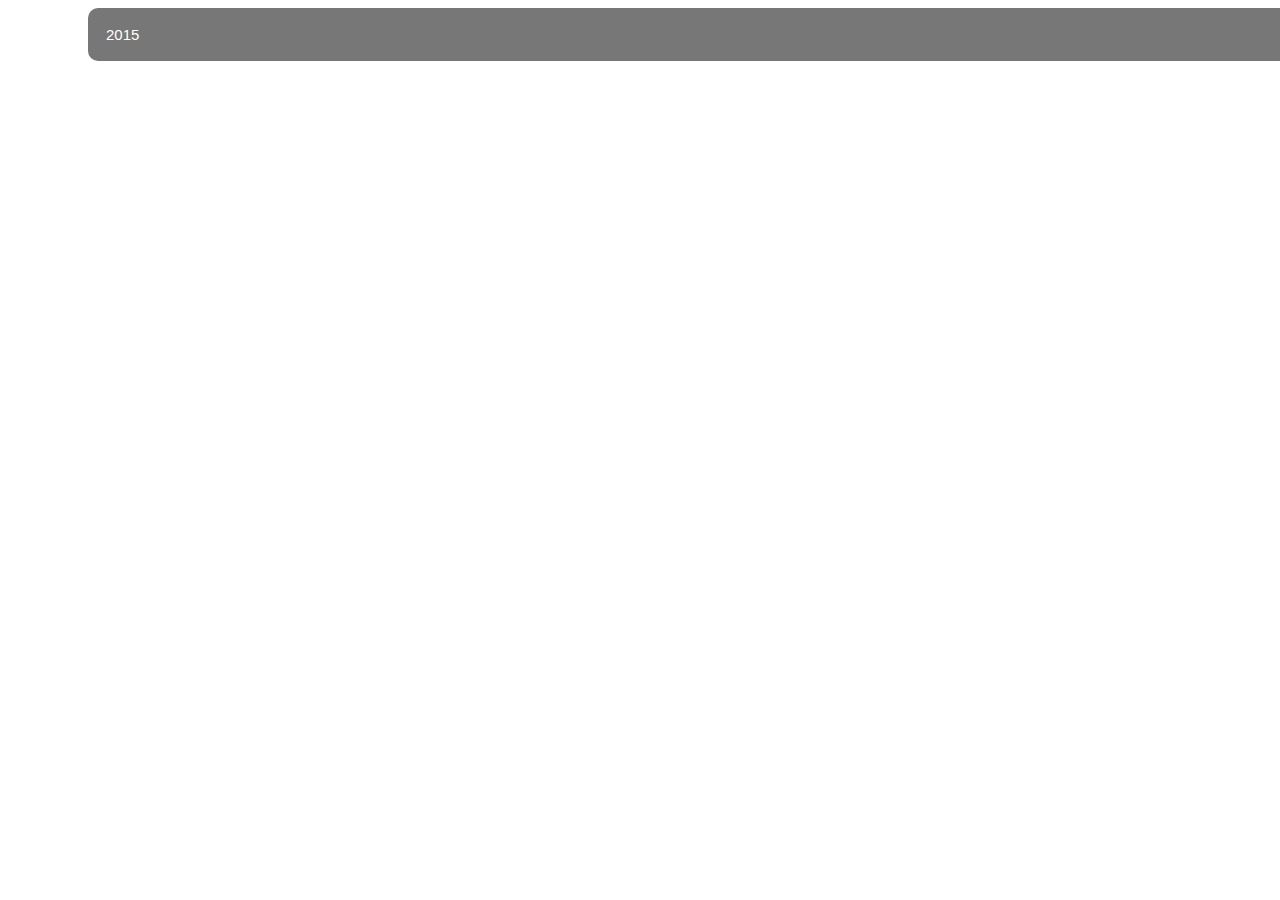
<file: publications/15.html>
<!DOCTYPE html>
<html>
<head>
    <meta charset="utf-8">
    <title>2015</title>
    <link rel="stylesheet" href="..\styles\style_20.css">
</head>

<body>

  <button type="button" class="collapsible">2015</button>
  <div class="content">
    <p><strong>Journal papers</strong></p>
    <hr>
    <p>Bistran, I., Maruster, S., Mafteiu-Scai, L.O., Parallel variants of Broyden's method, Algorithms. 8 (3), pp. 774-785, 2015 <br>

Bouvry P., Mayer R., Muszynski J., Petcu D., Rauber A., Tempesti G., Trinh T., Varrette S., Resilience within Ultrascale Computing System: Challenges and Opportunities from Nesus Project, Supercomputing Frontiers and Innovations vol. 2, No. 2, 46-63, 2015 <br>

Carretero J., Distefano S., Petcu D., Pop, D., Rauber T., Ruenger G., Singh D.E., Energy-efficient Algorithms for Ultrascale Systems, Supercomputing Frontiers and Innovations vol 2, No. 2, 77-104, 2015 <br>

Da Costa G., Fahringer T., Rico-Gallego, J.-A., Grasso I., Hristov A., Karatza H.D., Lastovetsky A., Marozzo F., Petcu D., Stavrinides G. L., Talia D., Trunfio P., Astsatryan H., Exascale Machines Require New Programming Paradigms and Runtimes, Supercomputing Frontiers and Innovations vol 2, No. 2, 6-27, 2015 <br>

Drămnesc I., Jebelean T., Synthesis of list algorithms by mechanical proving, Journal of Symbolic Computation 69 (1), pp. 61-92, 2015 <br>

Dundua B., Florido M., Kutsia T., Marin, M. CLP (H): Constraint logic programming for hedges. Theory and Practice of Logic Programming, 1-22, 2015. <br>

Fortiş, T.-F., Munteanu, V.I., Negru, V., A taxonomic view of cloud computing services, International Journal of Computational Science and Engineering, 11 (1), pp. 17-28, 2015 <br>

Istrate G., Identifying almost-sorted permutations from TCP buffer dynamics. Scientific Annals of Computer Science, XXV (1), pp. 133-154, 2015. <br>

Istrate G., Reachability and Recurrence in a Modular Generalization of Annihilating Random Walks (and lights-out games) to hypergraphs. Theoretical Computer Science, 580, pp. 83-93, 2015. <br>

Istrate G., Two notes on generalized Darboux properties and related features of additive functions. Analele Universitatii Bucuresti Ser. Informatica, special issue dedicated to Professor Solomon Marcus' s 90th birthday , LXII (2), pp. 61-76, 2015. <br>

Ivascu, T., Aritoni, O., Real-time health status monitoring system based on a fuzzy agent model, 2015 E-Health and Bioengineering Conference, EHB 2015, 7391502, 2015 <br>

Kutsia T., Marin M., Regular expression order-sorted unification and matching. Journal of Symbolic Computation 67, pp. 42-67 (2015) <br>

Li J., Agathos A., Zaharie D., Bioucas-Dias J.M., Plaza A., Li X. Minimum volume simplex analysis: A fast algorithm for linear hyperspectral unmixing, IEEE Transactions on Geoscience and Remote Sensing, 53 (9), 7090960, pp. 5067-5082, 2015 <br>

Manaţe, B., Fortiş, F., Moore, P., An architecture to implement the internet-of-things using the prometheus methodology, International Journal of Distributed Systems and Technologies, 6 (4), pp. 1-20, 2015  <br>

Măruşter, L., Măruşter, S., On the error estimation and T-stability of the Mann iteration, Journal of Computational and Applied Mathematics 276, pp. 110-116, 2015 <br>

Măruşter, S., Strong convergence of the mann iteration for demicontractive mappings, Applied Mathematical Sciences, 9 (41-44), pp. 2061-2068, 2015 <br>

Muscalagiu, I., Popa, H.E., Negru, V., Improving the performances of asynchronous search algorithms in scale-free networks using the nogood processor technique, Computing and Informatics, 34 (1), pp. 254-274, 2015 <br>

Onchis, D.M., Grybos, A., Approximate dual M-frames constructions: The Gabor case, Trends in Mathematics, 2, pp. 681-68, 2015 br

Pungila, C., Negru, V., Real-time hybrid compression of pattern matching automata for heterogeneous signature-based intrusion detection, Advances in Intelligent Systems and Computing 369, pp. 65-74, 2015 <br>

Pungila, C., Manate, B., Negru, V., A heterogeneous fault-resilient architecture for mining anomalous activity patterns in smart homes, Advances in Intelligent Systems and Computing, 369, pp. 133-143, 2015 <br>

Petcu D., Panica S., Crăciun C., Neagul M., Şandru C., Cloud resource orchestration within an open-source component-based platform as a service, Concurrency Computation 27 (9), pp. 2443-2469, 2015 <br>

Petcu, D., Iuhasz, G., Pop, D., (...), Brito, F., Brown, N., On processing extreme data, Scalable Computing 16 (4), pp. 467-490, 2015</p>
<hr>
  <p><strong>Book chapters</strong></p>
  <hr>
  <p>Copie, A., Manate, B., Munteanu, V.I., Fortis, T.-F., An internet of things governance architecture with applications in healthcare, Advanced Technological Solutions for E-Health and Dementia Patient Monitoring, pp. 322-344, 2015 <br>

Di Nitto E., Solberg A., Petcu D., On MODAClouds' Approach for Application Design and Execution on Multi-Clouds, M. Helfert, B. Donnelan (Eds.), European Project Space, Cases and Examples, SCITEPRESS, 2015, Portugal, ISBN: 978-989-758-034-5, 49-60 <br>

Pop D., Echeverria A., Petcu D., Conesa G., Enabling Open and Collaborative Public Service Advertising through Cloud Technologies, In book: Cloud Computing Technologies for Connected Government, Edition: 1, Chapter: 11, Publisher: IGI Global, Editors: Zaigham Mahmood, 268-290<br></p>

<p><strong>Conference papers</strong></p>
<hr>
<p>Aisenberg, J., Bonet, M.L., Buss, S., Crăciun, A., Istrate, G. Short Proofs of the Kneser-Lovász Coloring Principle. Proceedings of the 42nd International Colloquium on Automata, Languages, and Programming (ICALP 2015) , Lecture Notes in Computer Science vol. 9135, pp. 44-55. 2015. <br>

Casale G., Ardagna D., Artac M., Barbier F., Di Nitto E., Henry A., Iuhasz G., Joubert C., Merseguer J., Munteanu V. I., Perez J. F., Petcu D., Rossi M. , Sheridan C., Spais I., Vladusic D., DICE: Quality-Driven Development of Data-Intensive Cloud Applications, Proceedings of the 7th International Workshop on Modeling in Software Engineering (MiSE 2015), 16-17 May 2015, Florence, Italy. <br>

Dogaru, R., Micota, F., Zaharie, D., Searching for Taxonomy-based Similarity Measures for Medical Data, In Proceedings of the 7th Balkan Conference on Informatics (BCI 2015), art. nr. 27, ACM Press. <br>

Dogaru, R., Micota, F., Zaharie, D., Taxonomy-based dissimilarity measures for profile identification in medical data, Source of the Document SISY 2015 - IEEE 13th International Symposium on Intelligent Systems and Informatics, Proceedings 7325369, pp. 149-154, 2015 <br>

Dramnesc, I., Jebelean, T., A case study in proof based synthesis of algorithms on monotone lists, SACI 2015 - 10th Jubilee IEEE International Symposium on Applied Computational Intelligence and Informatics, Proceedings 7208252, pp. 483-488, 2015 <br>

Dramnesc, I., Jebelean, T., Stratulat, S., Theory exploration of binary trees, SISY 2015 - IEEE 13th International Symposium on Intelligent Systems and Informatics, Proceedings 7325367, pp. 139-144, 2015 <br>

Eraşcu, M., Micota, F., Zaharie, D., A scalable hybrid approach for applications placement in the cloud, Proceedings - 2015 8th Romania Tier 2 Federation Grid, Cloud and High Performance Computing in Science, ROLCG 2015, 7367232, 2015 <br>

Istrate, G., Bonchiş, C. Partition into heapable sequences, heap tableaux and a multiset extension of Hammersley’s process. Proceedings of the 26th Annual Symposium on Combinatorial Pattern Matching (CPM 2015), Lecture Notes in Computer Science 9133, pp. 261-271. Springer Verlag, 2015. <br>

Negru, V., Grigoraş, G., Dənciulescu, D., Natural language agreement in the generation mechanism based on stratified graphs, ACM International Conference Proceeding Series 02-04-September-2015, a36, 2015 <br>

Onchiş, D.M., Goţia, S.L., Enhancing dental radiographic images in spline-type spaces, Proceedings - 16th International Symposium on Symbolic and Numeric Algorithms for Scientific Computing, SYNASC 2014, 7034730, pp. 559-564, 2015 <br>

Onchiş, D.M., Frunzăverde, D., Găianu, M., Ciubotariu, R., Multi-phase identification in microstructures images using a GPU accelerated fuzzy C-Means segmentation, Proceedings - 16th International Symposium on Symbolic and Numeric Algorithms for Scientific Computing, SYNASC 2014, 7034736, pp. 602-607, 2015 <br>

Pop, D., Echeverria, A., Vidagany, J.V., Integrating social media and open data in a cloud-based platform for public sector advertising, Lecture Notes in Computer Science (including subseries Lecture Notes in Artificial Intelligence and Lecture Notes in Bioinformatics)9051, pp. 105-116, 2015 <br>

Tirea, M., Negru, V., Intelligent stock market analysis system - A fundamental and macro-economical analysis approach, Proceedings - 16th International Symposium on Symbolic and Numeric Algorithms for Scientific Computing, SYNASC 2014, 7034725, pp. 519-526, 2015<br></p>
  </div>



  <script src="..\scripts\js_20.js"></script>


</body>
</html>
</file>
